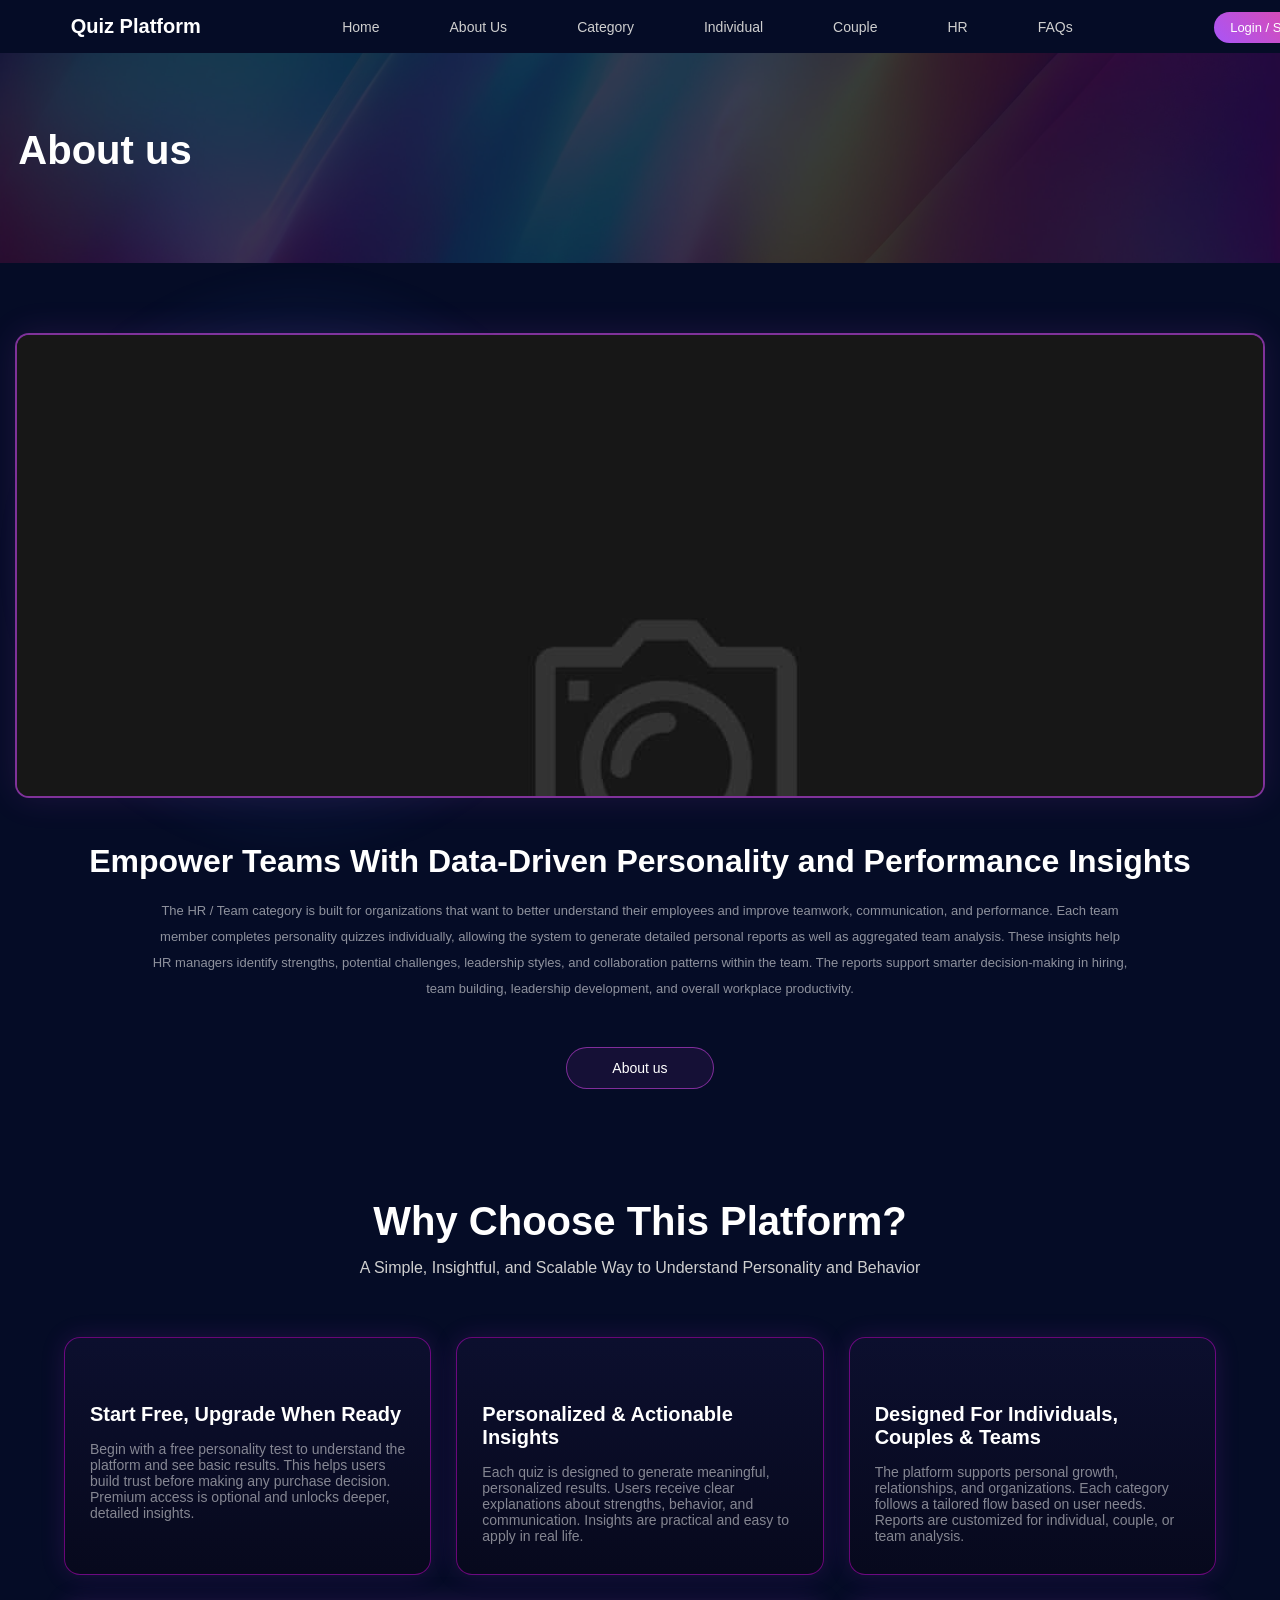
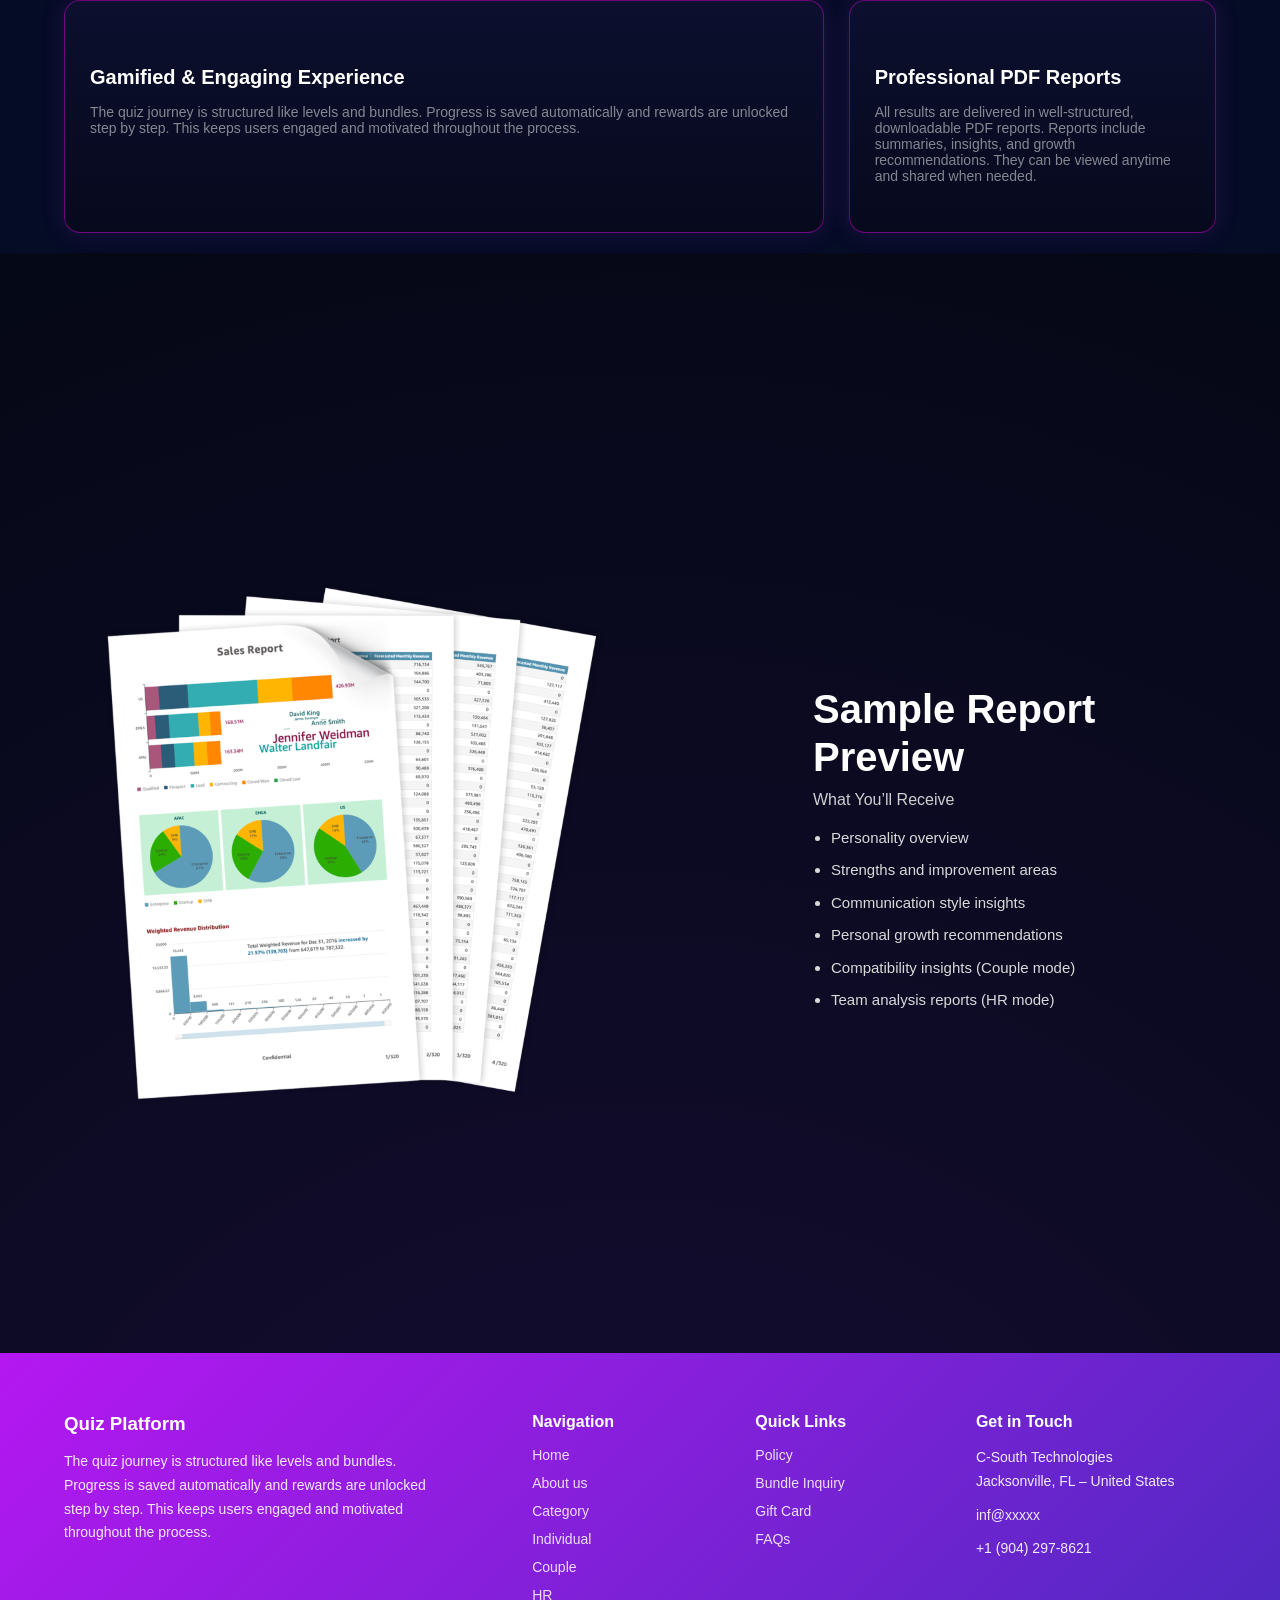
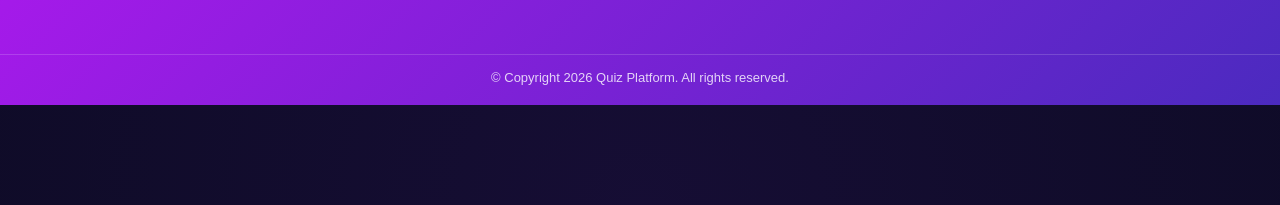
<file: Quiz Platform/about us/index.html>
<!DOCTYPE html>
<html lang="en">

<head>
    <meta charset="UTF-8">
    <meta name="viewport" content="width=device-width, initial-scale=1.0">
    <title>Document</title>
    <link rel="stylesheet" href="style.css">
</head>

<body>
    <header class="header">
        <div class="container">

            <div class="logo">
                Quiz Platform
            </div>

            <nav class="nav">
                <a href="#">Home</a>
                <a href="#">About Us</a>
                <a href="#">Category</a>
                <a href="#">Individual</a>
                <a href="#">Couple</a>
                <a href="#">HR</a>
                <a href="#">FAQs</a>
            </nav>

            <div class="auth">
                <a href="#" class="btn">Login / Signup</a>
            </div>
        </div>
    </header>
    <section class="about-hero">
        <div class="overlay">
          <img src="bg.png" alt="background-img">
        </div>
        <div class="wrap">
            <h1>About us</h1>
        </div>
    </section>

    <section class="about-info">
        <div class="wrap">

            <div class="big-image">
                <img src="cm-img.png" alt="About Image">
            </div>

            <h2 class="about-title">
                Empower Teams With Data-Driven Personality and Performance Insights
            </h2>

            <p class="about-text">
                The HR / Team category is built for organizations that want to better understand their employees and improve teamwork, communication, and performance. Each team member completes personality quizzes individually, allowing the system to generate detailed
                personal reports as well as aggregated team analysis. These insights help HR managers identify strengths, potential challenges, leadership styles, and collaboration patterns within the team. The reports support smarter decision-making
                in hiring, team building, leadership development, and overall workplace productivity.
            </p>

            <div class="center-btn">
                <a href="#" class="about-btn">About us</a>
            </div>

        </div>
    </section>
    <section class="why">
        <h1>Why Choose This Platform?</h1>
        <p class="subtitle">
            A Simple, Insightful, and Scalable Way to Understand Personality and Behavior
        </p>

        <div class="cards">
            <div class="card">
                <h3>Start Free, Upgrade When Ready</h3>
                <p>
                    Begin with a free personality test to understand the platform and see basic results. This helps users build trust before making any purchase decision. Premium access is optional and unlocks deeper, detailed insights.
                </p>
            </div>

            <div class="card">
                <h3>Personalized & Actionable Insights</h3>
                <p>
                    Each quiz is designed to generate meaningful, personalized results. Users receive clear explanations about strengths, behavior, and communication. Insights are practical and easy to apply in real life.
                </p>
            </div>

            <div class="card">
                <h3>Designed For Individuals, Couples & Teams</h3>
                <p>
                    The platform supports personal growth, relationships, and organizations. Each category follows a tailored flow based on user needs. Reports are customized for individual, couple, or team analysis.
                </p>
            </div>

            <div class="card expend">

                <h3>Gamified & Engaging Experience</h3>
                <p>
                    The quiz journey is structured like levels and bundles. Progress is saved automatically and rewards are unlocked step by step. This keeps users engaged and motivated throughout the process.
                </p>
            </div>

            <div class="card">
                <h3>Professional PDF Reports</h3>
                <p>
                    All results are delivered in well-structured, downloadable PDF reports. Reports include summaries, insights, and growth recommendations. They can be viewed anytime and shared when needed.
                </p>
            </div>
        </div>
    </section>
    <section class="report-preview">
        <div class="main-wrapper">
            <div class="container">

                <div class="preview-images">
                    <img src="report.png" alt="Sample personality report document showing sections including personality overview, strength assessments, communication style analysis, growth recommendations, and compatibility insights with professional formatting and data visualizations"
                        class="page page1">
                </div>

                <div class="content">
                    <h2>Sample Report <br> Preview</h2>
                    <h4>What You’ll Receive</h4>

                    <ul>
                        <li>Personality overview</li>
                        <li>Strengths and improvement areas</li>
                        <li>Communication style insights</li>
                        <li>Personal growth recommendations</li>
                        <li>Compatibility insights (Couple mode)</li>
                        <li>Team analysis reports (HR mode)</li>
                    </ul>

                </div>
            </div>
        </div>
        <footer class="footer">
            <div class="footer-container">

                <div class="footer-col about">
                    <h3>Quiz Platform</h3>
                    <p>
                        The quiz journey is structured like levels and bundles. Progress is saved automatically and rewards are unlocked step by step. This keeps users engaged and motivated throughout the process.
                    </p>
                </div>

                <div class="footer-col">
                    <h4>Navigation</h4>
                    <ul>
                        <li><a href="#">Home</a></li>
                        <li><a href="#">About us</a></li>
                        <li><a href="#">Category</a></li>
                        <li><a href="#">Individual</a></li>
                        <li><a href="#">Couple</a></li>
                        <li><a href="#">HR</a></li>
                    </ul>
                </div>

                <div class="footer-col">
                    <h4>Quick Links</h4>
                    <ul>
                        <li><a href="#">Policy</a></li>
                        <li><a href="#">Bundle Inquiry</a></li>
                        <li><a href="#">Gift Card</a></li>
                        <li><a href="#">FAQs</a></li>
                    </ul>
                </div>

                <div class="footer-col contact">
                    <h4>Get in Touch</h4>
                    <div class="contact-info">
                        <p> C-South Technologies<br>Jacksonville, FL – United States</p>
                        <p> inf@xxxxx</p>
                        <p> +1 (904) 297-8621</p>
                    </div>
                </div>

            </div>

            <div class="footer-bottom">
                © Copyright 2026 Quiz Platform. All rights reserved.
            </div>


</body>

</html>
</file>
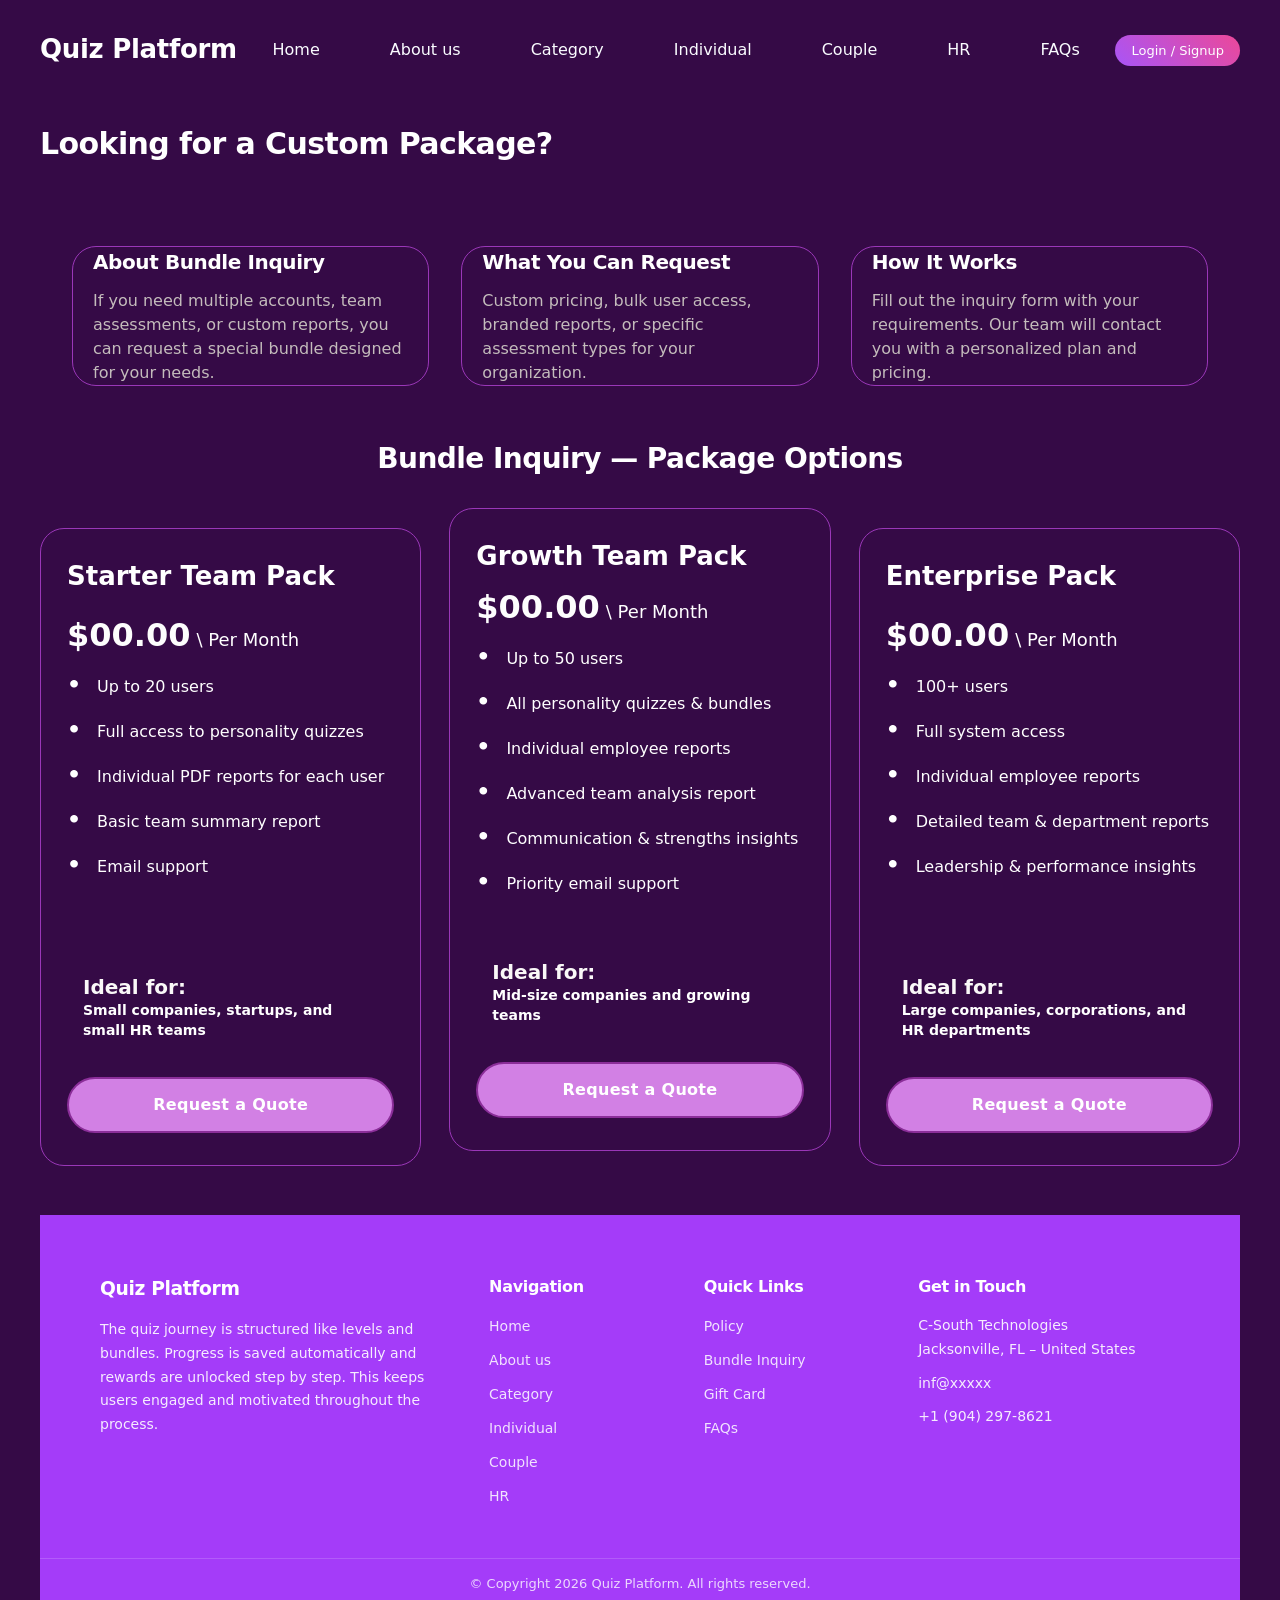
<file: Quiz Platform/Bundle inquiry/index.html>
<!DOCTYPE html>
<html lang="en">
<head>
    <meta charset="UTF-8">
    <meta name="viewport" content="width=device-width, initial-scale=1.0">
    <title>Document</title>
    <link rel="stylesheet" href="style.css">
</head>
<body>
    <div class="container">

    <div class="top-nav">
      <div class="logo">Quiz Platform</div>
      <div class="nav-links">
        <a href="#">Home</a>
        <a href="#">About us</a>
        <a href="#">Category</a>
        <a href="#">Individual</a>
        <a href="#">Couple</a>
        <a href="#">HR</a>
        <a href="#">FAQs</a>
      </div>
      <div class="auth">
              <a href="#" class="btn">Login / Signup</a>
          </div>
</div>

<div class="custom-package-section">
    <h1 class="custom-package-title">Looking for a Custom Package?</h1>
</div>
    
    <div class="bundle-grid">
        
        <div class="bundle-col">
          <h3 class="bundle-heading">About Bundle Inquiry</h3>
          <div class="bundle-text">
            If you need multiple accounts, team assessments, or custom reports, you can request a special bundle designed for your needs.
          </div>
        </div>
       
        <div class="bundle-col">
          <h3 class="bundle-heading">What You Can Request</h3>
          <div class="bundle-text">
            Custom pricing, bulk user access, branded reports, or specific assessment types for your organization.
          </div>
        </div>

        <div class="bundle-col">
          <h3 class="bundle-heading">How It Works</h3>
          <div class="bundle-text">
            Fill out the inquiry form with your requirements. Our team will contact you with a personalized plan and pricing.
          </div>
      </div>
    </div>

    <h2 class="package-section-title">Bundle Inquiry — Package Options</h2>

    <div class="card-container">

      <div class="package-card">
        <div class="package-name">Starter Team Pack</div>
        <div class="price">
          $00.00<span>\ Per Month</span>
        </div>
       
        <ul class="feature-list">
            <li>Up to 20 users</li>
            <li>Full access to personality quizzes</li>
            <li>Individual PDF reports for each user</li>
            <li>Basic team summary report</li>
            <li>Email support</li>
        </ul>
        <div class="ideal-badge">
          <span>Ideal for:</span> <br> Small companies, startups, and small HR teams
        </div>
        <a href="#" class="quote-btn">Request a Quote</a>
      </div>

      <div class="package-card2">
        <div class="package-name">Growth Team Pack</div>
        <div class="price">
          $00.00<span>\ Per Month</span>
        </div>
        <ul class="feature-list">
            <li>Up to 50 users</li>
            <li>All personality quizzes & bundles</li>
            <li>Individual employee reports</li>
            <li>Advanced team analysis report</li>
            <li>Communication & strengths insights</li>
            <li>Priority email support</li>
        </ul>
        <div class="ideal-badge">
          <span>Ideal for:</span> <br> Mid-size companies and growing teams
        </div>
        <a href="#" class="quote-btn">Request a Quote</a>
      </div>

      <div class="package-card">
        <div class="package-name">Enterprise Pack</div>
        <div class="price">
          $00.00<span>\ Per Month</span>
        </div>
        <ul class="feature-list">
            <li>100+ users</li>
            <li>Full system access</li>
            <li>Individual employee reports</li>
            <li>Detailed team & department reports</li>
            <li>Leadership & performance insights</li>
        </ul>
        <div class="ideal-badge">
          <span>Ideal for:</span> <br> Large companies, corporations, and HR departments
        </div>
        <a href="#" class="quote-btn">Request a Quote</a>
      </div>
    </div>
    
  </div>
    <footer class="footer">
            <div class="footer-container">

                <div class="footer-col about">
                    <h3>Quiz Platform</h3>
                    <p>
                        The quiz journey is structured like levels and bundles. Progress is saved automatically and rewards are unlocked step by step. This keeps users engaged and motivated throughout the process.
                    </p>
                </div>

                <div class="footer-col">
                    <h4>Navigation</h4>
                    <ul>
                        <li><a href="#">Home</a></li>
                        <li><a href="#">About us</a></li>
                        <li><a href="#">Category</a></li>
                        <li><a href="#">Individual</a></li>
                        <li><a href="#">Couple</a></li>
                        <li><a href="#">HR</a></li>
                    </ul>
                </div>

                <div class="footer-col">
                    <h4>Quick Links</h4>
                    <ul>
                        <li><a href="#">Policy</a></li>
                        <li><a href="#">Bundle Inquiry</a></li>
                        <li><a href="#">Gift Card</a></li>
                        <li><a href="#">FAQs</a></li>
                    </ul>
                </div>

                <div class="footer-col contact">
                    <h4>Get in Touch</h4>
                    <div class="contact-info">
                        <p> C-South Technologies<br>Jacksonville, FL – United States</p>
                        <p> inf@xxxxx</p>
                        <p> +1 (904) 297-8621</p>
                    </div>
                </div>

            </div>

            <div class="footer-bottom">
                © Copyright 2026 Quiz Platform. All rights reserved.
            </div>
 
</body>
</html>
</file>
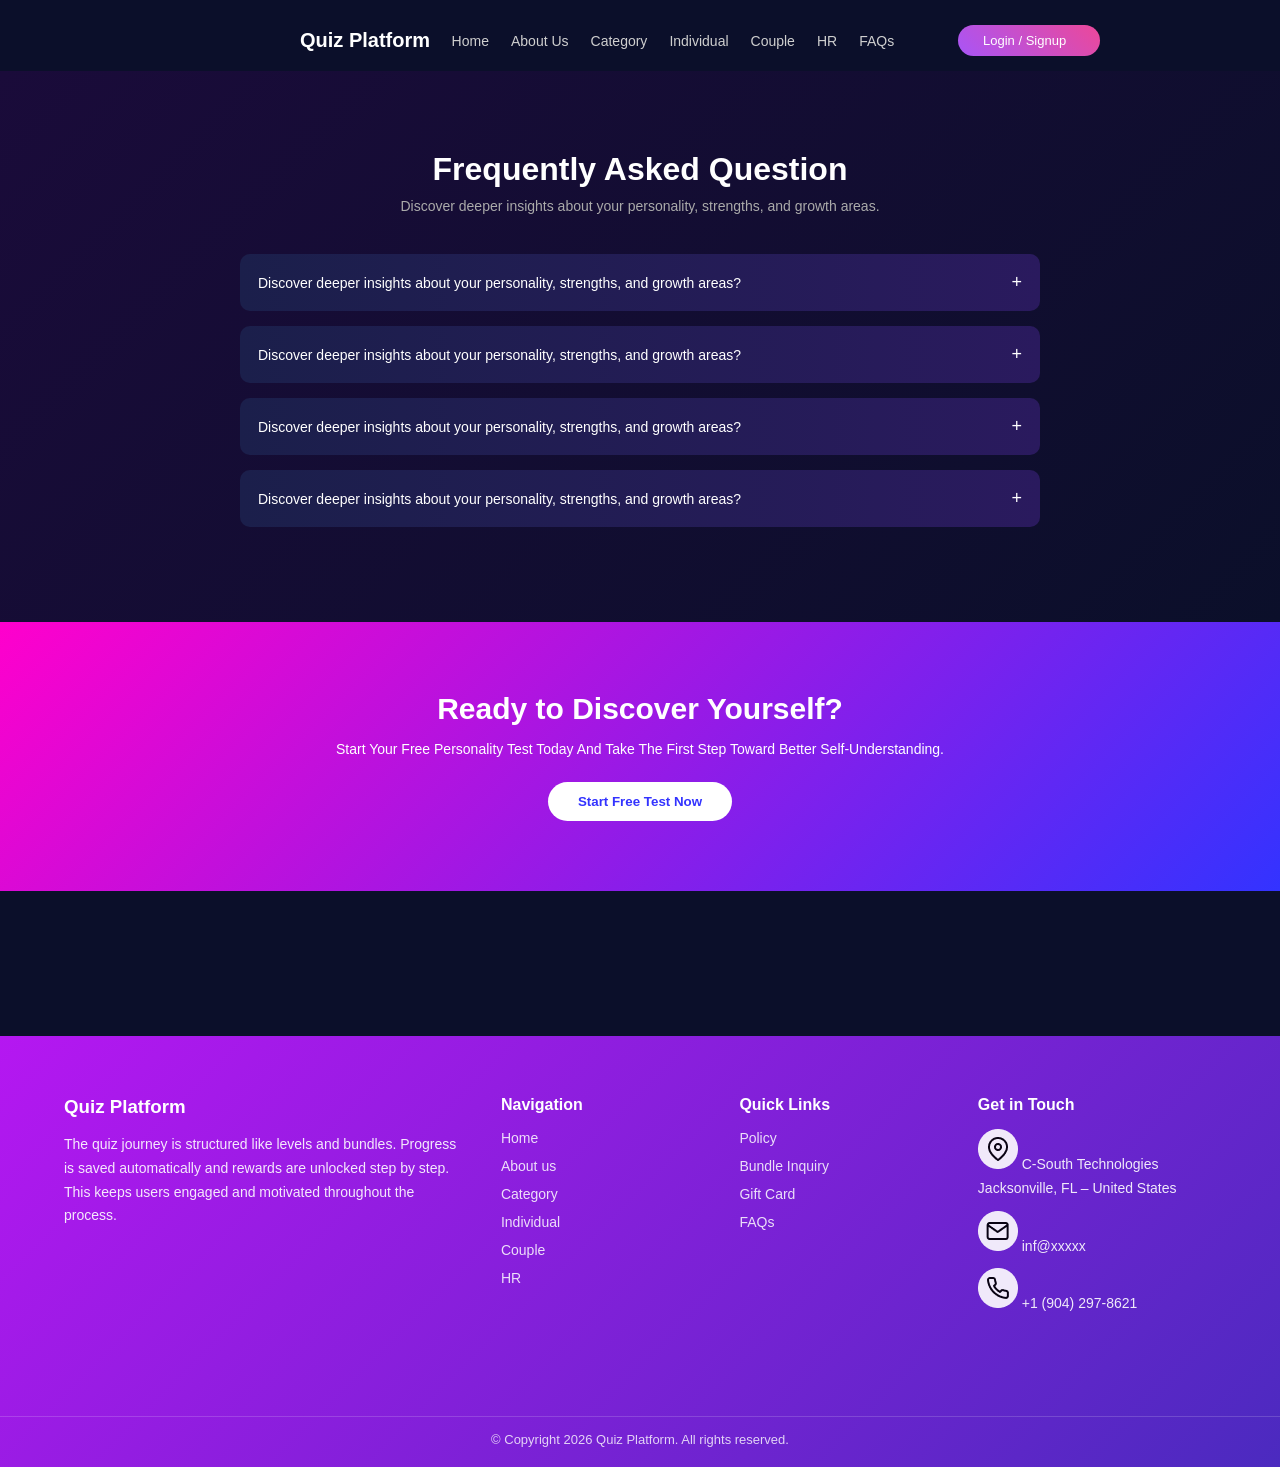
<file: Quiz Platform/FAQ's/index.html>
<!DOCTYPE html>
<html lang="en">
<head>
  <meta charset="UTF-8" />
  <meta name="viewport" content="width=device-width, initial-scale=1.0" />
  <title>FAQ Section</title>
  <link rel="stylesheet" href="style.css" />
</head>
<body>
  <header class="header">
        <div class="container">

            <div class="logo">
                Quiz Platform
            </div>

            <nav class="nav">
                <a href="#">Home</a>
                <a href="#">About Us</a>
                <a href="#">Category</a>
                <a href="#">Individual</a>
                <a href="#">Couple</a>
                <a href="#">HR</a>
                <a href="#">FAQs</a>
            </nav>

            <div class="auth">
                <a href="#" class="btn">Login / Signup</a>
            </div>
        </div>
    </header>

  <section class="faq-section">
    <div class="container">
      <h2>Frequently Asked Question</h2>
      <p class="subtitle">
        Discover deeper insights about your personality, strengths, and growth areas.
      </p>

      <div class="faq">

        <div class="faq-item">
          <button class="faq-question">
            Discover deeper insights about your personality, strengths, and growth areas?
            <span>+</span>
          </button>
          <div class="faq-answer">
            <p>
              This category is designed for individuals who want to gain clarity about their personality and improve their personal and professional lives.
            </p>
          </div>
        </div>

        <div class="faq-item">
          <button class="faq-question">
            Discover deeper insights about your personality, strengths, and growth areas?
            <span>+</span>
          </button>
          <div class="faq-answer">
            <p>
              Explore structured quizzes that help you better understand how you think, communicate, and grow.
            </p>
          </div>
        </div>

        <div class="faq-item">
          <button class="faq-question">
            Discover deeper insights about your personality, strengths, and growth areas?
            <span>+</span>
          </button>
          <div class="faq-answer">
            <p>
              These quizzes provide meaningful insights that help you move forward with confidence.
            </p>
          </div>
           </div>

           <div class="faq-item">
          <button class="faq-question">
            Discover deeper insights about your personality, strengths, and growth areas?
            <span>+</span>
          </button>
          <div class="faq-answer">
            <p>
              These quizzes provide meaningful insights that help you move forward with confidence.
            </p>
          </div>
        </div>

    </div>
  </section>


  <!-- CTA Section -->
  <section class="cta-section">
    <div class="cta-content">
      <h2>Ready to Discover Yourself?</h2>
      <p>
        Start Your Free Personality Test Today And Take The First Step Toward Better Self-Understanding.
      </p>
      <button class="cta-btn">Start Free Test Now</button>
    </div>
  </section>

  <footer class="footer">
  <div class="footer-container">

    <div class="footer-col about">
      <h3>Quiz Platform</h3>
      <p>
        The quiz journey is structured like levels and bundles.
        Progress is saved automatically and rewards are unlocked
        step by step. This keeps users engaged and motivated
        throughout the process.
      </p>
    </div>

    <div class="footer-col">
      <h4>Navigation</h4>
      <ul>
        <li><a href="#">Home</a></li>
        <li><a href="#">About us</a></li>
        <li><a href="#">Category</a></li>
        <li><a href="#">Individual</a></li>
        <li><a href="#">Couple</a></li>
        <li><a href="#">HR</a></li>
      </ul>
    </div>

    <div class="footer-col">
      <h4>Quick Links</h4>
      <ul>
        <li><a href="#">Policy</a></li>
        <li><a href="#">Bundle Inquiry</a></li>
        <li><a href="#">Gift Card</a></li>
        <li><a href="#">FAQs</a></li>
      </ul>
    </div>

    <div class="footer-col contact">
      <h4>Get in Touch</h4>
      <div class="contact-info">
      <p> <img src="Icon+bg.png"> C-South Technologies<br>Jacksonville, FL – United States</p>
      <p><img src="Icon+bg (1).png" > inf@xxxxx</p>
      <p> <img src="Icon+bg (2).png"> +1 (904) 297-8621</p>
      </div>
    </div>

  </div>

  <div class="footer-bottom">
     © Copyright 2026 Quiz Platform. All rights reserved.
  </div>

</body>
</html>
</file>
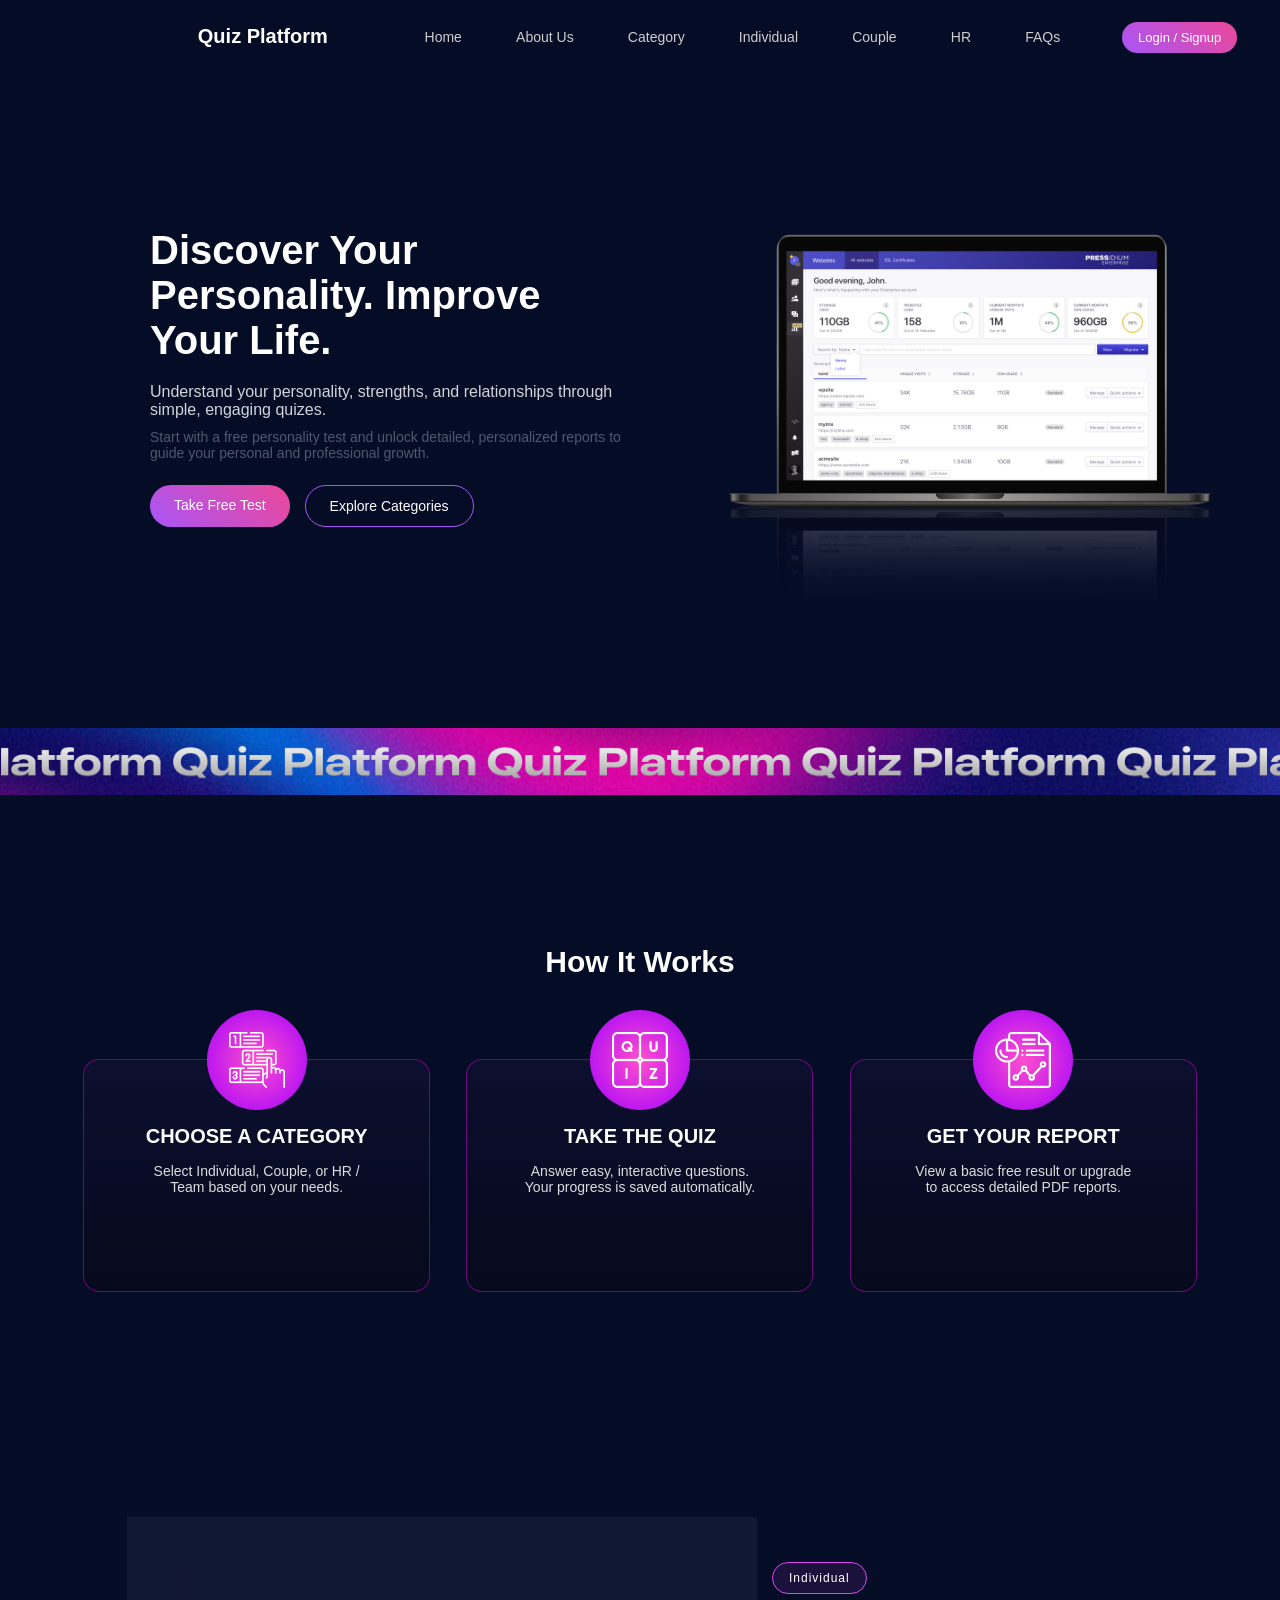
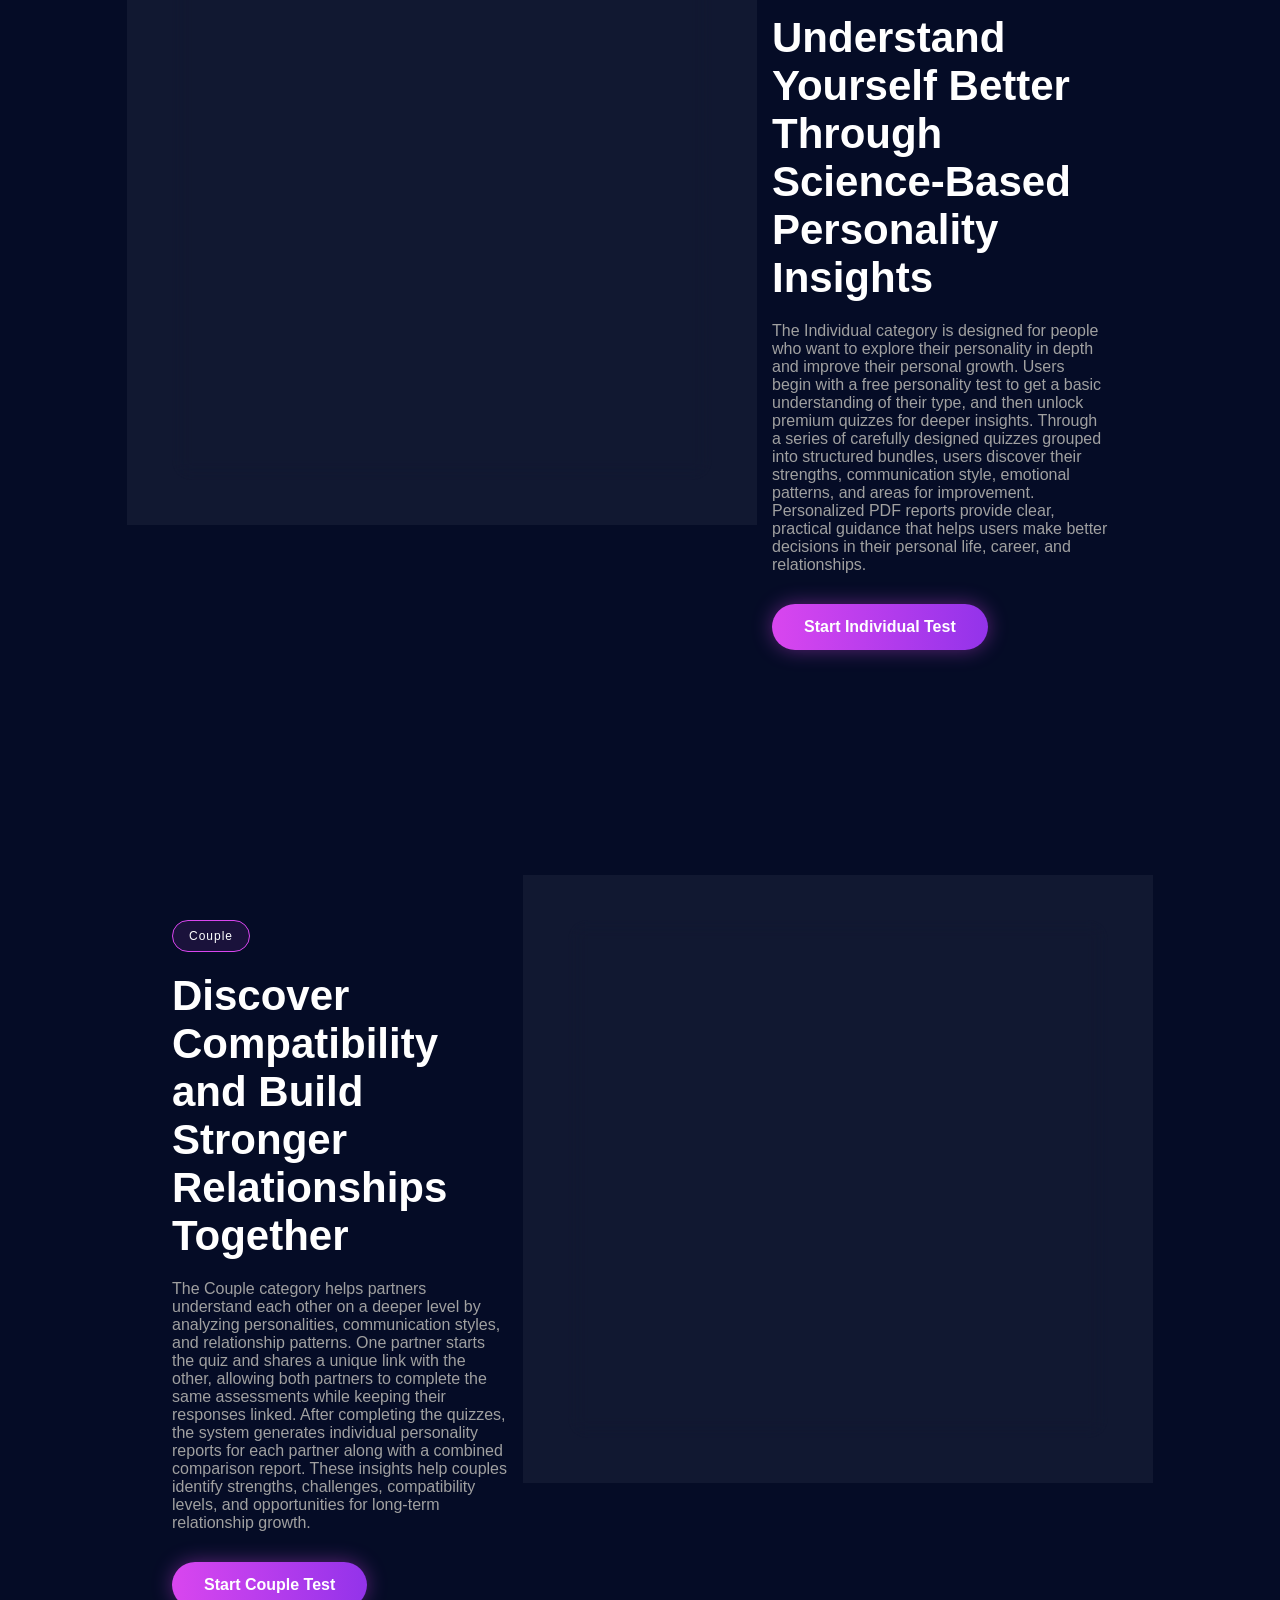
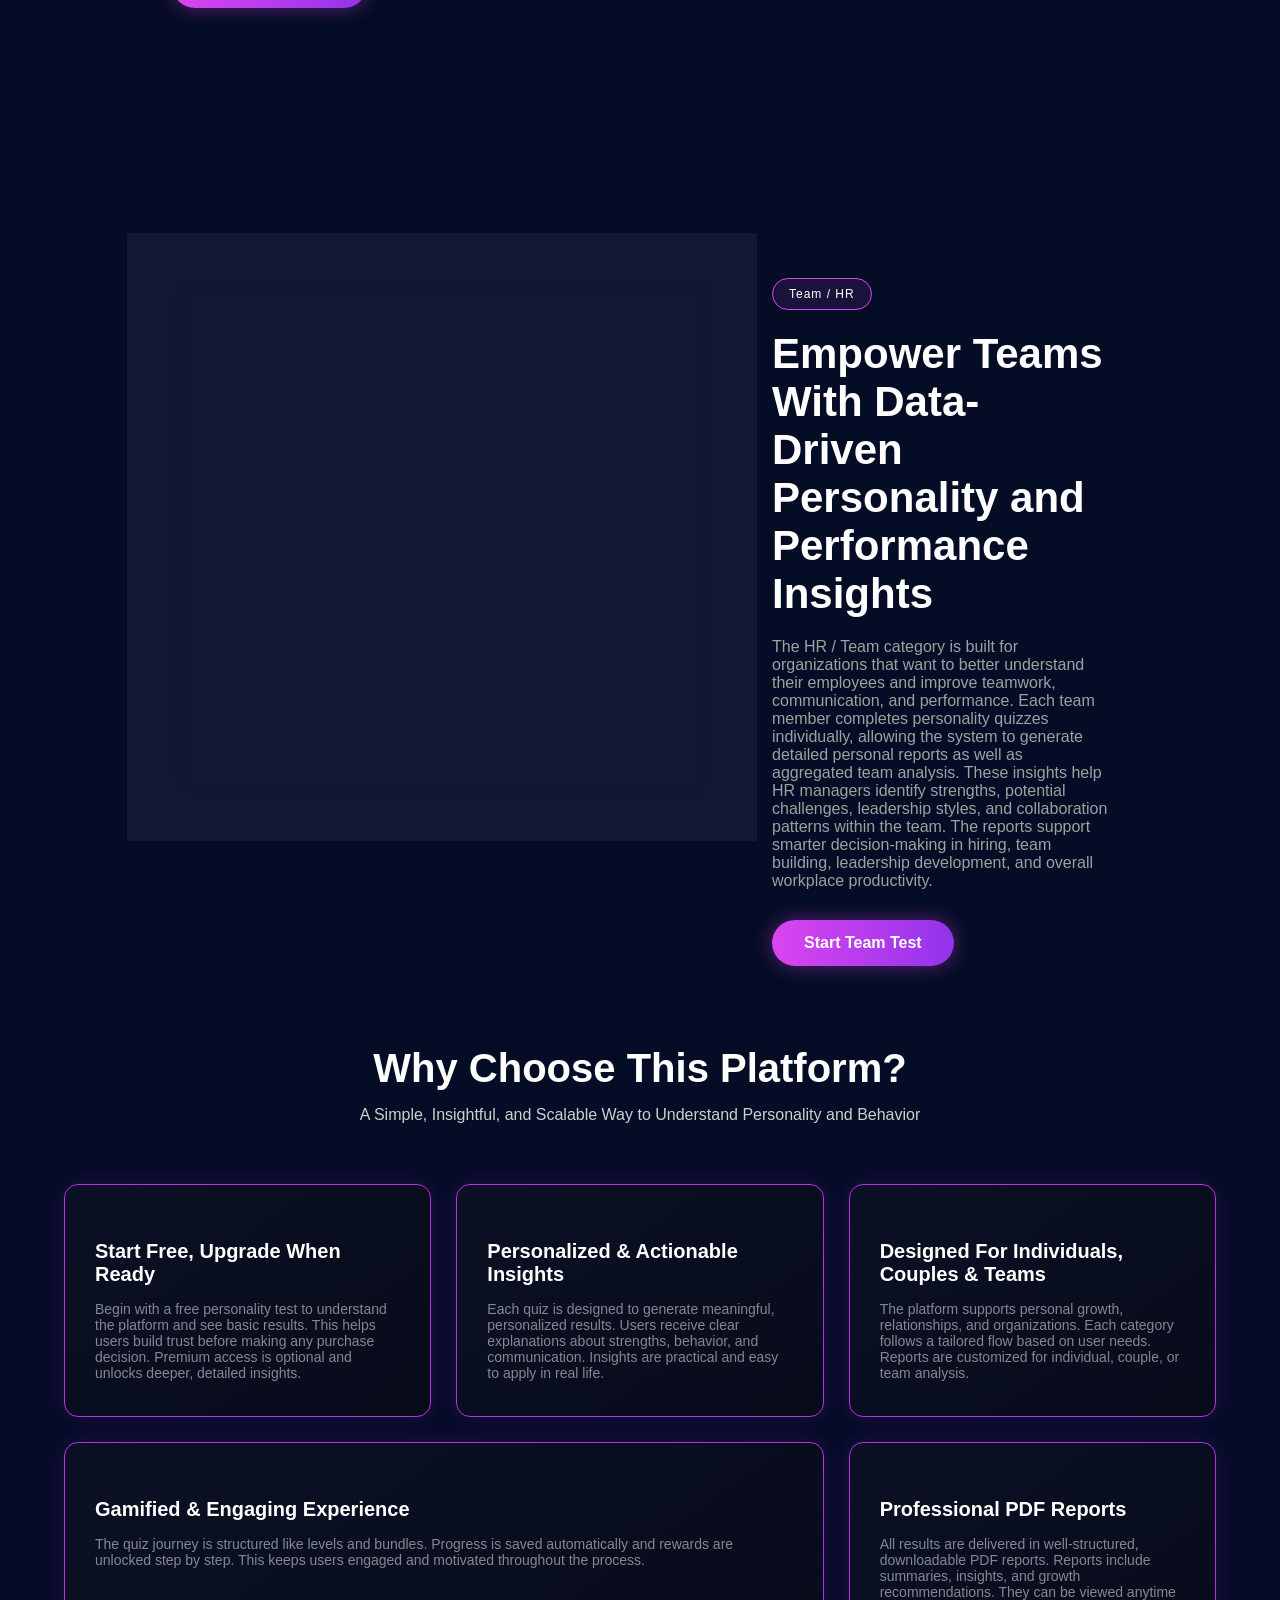
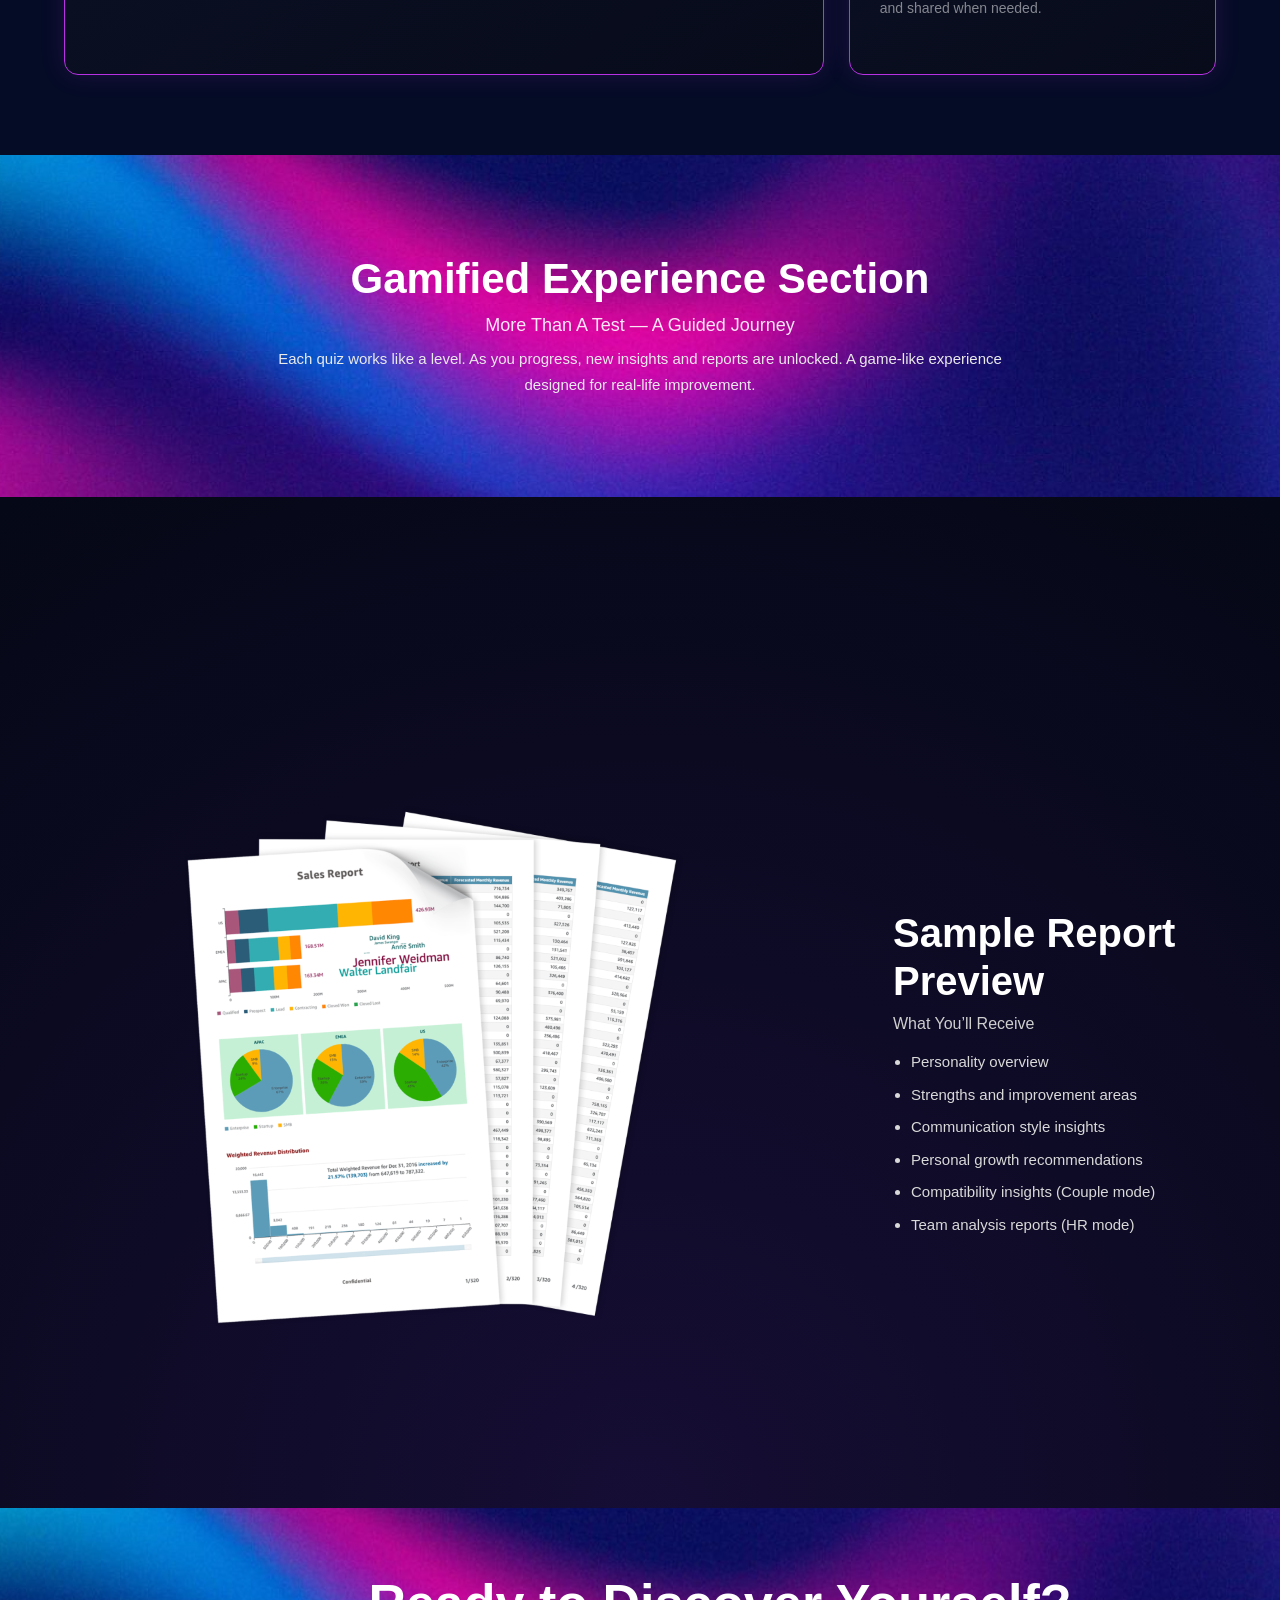
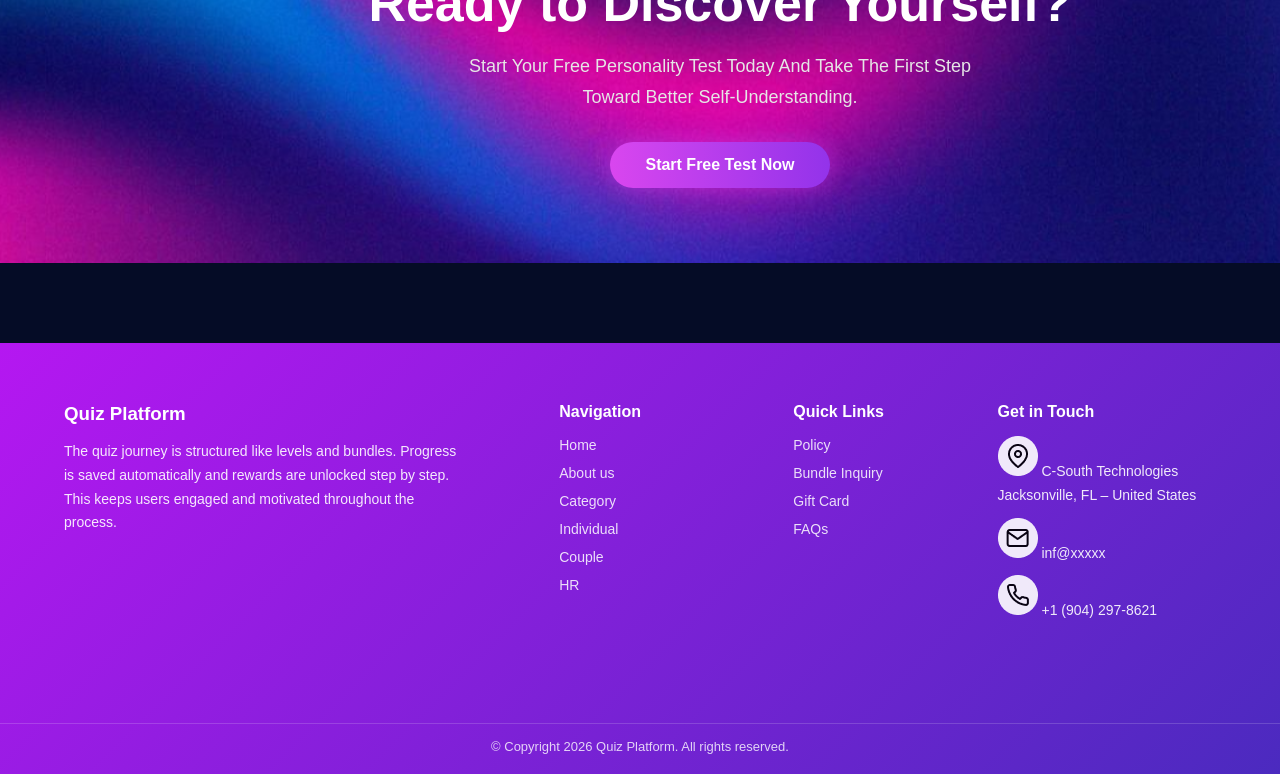
<file: Quiz Platform/home page/index.html>
<!DOCTYPE html>
<html lang="en">

<head>
    <meta charset="UTF-8">
    <meta name="viewport" content="width=device-width, initial-scale=1.0">
    <title>Quiz Platform</title>
     <link rel="stylesheet" href="style.css">
</head>

<body>

    <header class="header">
        <div class="container">

            <div class="logo">
                Quiz Platform
            </div>

            <nav class="nav">
                <a href="#">Home</a>
                <a href="#">About Us</a>
                <a href="#">Category</a>
                <a href="#">Individual</a>
                <a href="#">Couple</a>
                <a href="#">HR</a>
                <a href="#">FAQs</a>
            </nav>

            <div class="auth">
                <a href="#" class="btn">Login / Signup</a>
            </div>
        </div>
    </header>

    <section class="hero">
        <div class="hero-container">
            <div class="hero-text">
                <h1>
                    Discover Your Personality. Improve Your Life.
                </h1>

                <p class="hero-sub">
                    Understand your personality, strengths, and relationships through simple, engaging quizes.
                </p>

                <p class="hero-desc">
                    Start with a free personality test and unlock detailed, personalized reports to guide your personal and professional growth.
                </p>

                <div class="hero-buttons">
                    <a href="#" class="btn-1">Take Free Test</a>
                    <a href="#" class="btn-2">Explore Categories</a>
                </div>
            </div>
            <div class="hero-image">
                <img src="lpt.png" alt="Laptop">
            </div>
        </div>
    </section>
    
    <div class="banner-img" >
        <img src="Group .png" alt="banner">
    </div>
    <section class="icon">
        <div class="container">
            <h1>How It Works</h1>

            <div class="cards">
                <div class="card">
                    <div class="icon"><img src="Mask group.png" alt="Icon depicting a person selecting or pointing to choices, representing the category selection step"></div>
                    <h3>CHOOSE A CATEGORY</h3>
                    <p>Select Individual, Couple, or HR / <br> Team based on your needs.</p>
                </div>
                <div class="card">
                    <div class="icon"><img src="Mask group (1).png" alt="Icon showing a person answering questions or completing a quiz form, representing the quiz-taking step"></div>
                    <h3>TAKE THE QUIZ</h3>
                    <p>Answer easy, interactive questions. <br> Your progress is saved automatically.</p>
                </div>

                <div class="card">
                    <div class="icon"><img src="Mask group (2).png" alt="Icon displaying a document or report with data visualization, representing the personalized report delivery step"></div>
                    <h3>GET YOUR REPORT</h3>
                    <p>View a basic free result or upgrade <br> to access detailed PDF reports.</p>
                </div>
            </div>
        </div>
        <section class="feature-section">
            <div class="container">
                <div class="image-box">
                    <img src="CTA.png" alt="Person in professional setting thoughtfully reflecting on personality insights displayed on a device, conveying self-discovery and personal growth with a focused and contemplative mood">
                </div>
                <div class="content-box">
                    <span class="tag">Individual</span>
                    <h1>Understand Yourself Better Through Science-Based Personality Insights</h1>
                    <p>The Individual category is designed for people who want to explore their personality in depth and improve their personal growth. Users begin with a free personality test to get a basic understanding of their type, and then unlock premium
                        quizzes for deeper insights. Through a series of carefully designed quizzes grouped into structured bundles, users discover their strengths, communication style, emotional patterns, and areas for improvement. Personalized PDF reports
                        provide clear, practical guidance that helps users make better decisions in their personal life, career, and relationships.</p>
                    <button class="btn-glow">Start Individual Test</button>
                </div>
            </div>
        </section>

        <section class="feature-section reverse">
            <div class="container">
                <div class="image-box">
                    <img src="CTA.png" alt="Two people sitting together engaging with compatible personality insights on a shared screen, radiating warmth, connection, and mutual understanding in a relationship context">
                </div>
                <div class="content-box">
                    <span class="tag">Couple</span>
                    <h1>Discover Compatibility and Build Stronger Relationships Together</h1>
                    <p>The Couple category helps partners understand each other on a deeper level by analyzing personalities, communication styles, and relationship patterns. One partner starts the quiz and shares a unique link with the other, allowing both
                        partners to complete the same assessments while keeping their responses linked. After completing the quizzes, the system generates individual personality reports for each partner along with a combined comparison report. These insights
                        help couples identify strengths, challenges, compatibility levels, and opportunities for long-term relationship growth.</p>
                    <button class="btn-glow">Start Couple Test</button>
                </div>
            </div>
        </section>
        <section class="feature-section">
            <div class="container">
                <div class="image-box">
                    <img src="CTA.png" alt="Team of diverse professionals collaboratively reviewing personality and performance data on a dashboard, demonstrating collaboration, communication, and professional growth in a corporate setting">
                </div>
                <div class="content-box">
                    <span class="tag">Team / HR</span>
                    <h1>Empower Teams With Data-Driven Personality and Performance Insights</h1>
                    <p>The HR / Team category is built for organizations that want to better understand their employees and improve teamwork, communication, and performance. Each team member completes personality quizzes individually, allowing the system
                        to generate detailed personal reports as well as aggregated team analysis. These insights help HR managers identify strengths, potential challenges, leadership styles, and collaboration patterns within the team. The reports support
                        smarter decision-making in hiring, team building, leadership development, and overall workplace productivity.
                    </p>
                    <button class="btn-glow">Start Team Test</button>
                </div>
            </div>
        </section>
        <section class="why">
            <h1>Why Choose This Platform?</h1>
            <p class="subtitle">
                A Simple, Insightful, and Scalable Way to Understand Personality and Behavior
            </p>

            <div class="cards">
                <div class="card">
                    <h3>Start Free, Upgrade When Ready</h3>
                    <p>
                        Begin with a free personality test to understand the platform and see basic results. This helps users build trust before making any purchase decision. Premium access is optional and unlocks deeper, detailed insights.
                    </p>
                </div>

                <div class="card">
                    <h3>Personalized & Actionable Insights</h3>
                    <p>
                        Each quiz is designed to generate meaningful, personalized results. Users receive clear explanations about strengths, behavior, and communication. Insights are practical and easy to apply in real life.
                    </p>
                </div>

                <div class="card">
                    <h3>Designed For Individuals, Couples & Teams</h3>
                    <p>
                        The platform supports personal growth, relationships, and organizations. Each category follows a tailored flow based on user needs. Reports are customized for individual, couple, or team analysis.
                    </p>
                </div>

                <div class="card expend">

                    <h3>Gamified & Engaging Experience</h3>
                    <p>
                        The quiz journey is structured like levels and bundles. Progress is saved automatically and rewards are unlocked step by step. This keeps users engaged and motivated throughout the process.
                    </p>
                </div>

                <div class="card">
                    <h3>Professional PDF Reports</h3>
                    <p>
                        All results are delivered in well-structured, downloadable PDF reports. Reports include summaries, insights, and growth recommendations. They can be viewed anytime and shared when needed.
                    </p>
                </div>
            </div>
        </section>

        <section class="gamified-banner">
            <div class="main-wrapper">
                <h2>Gamified Experience Section</h2>
                <h4>More Than A Test — A Guided Journey</h4>
                <p>
                    Each quiz works like a level. As you progress, new insights and reports are unlocked. A game-like experience designed for real-life improvement.
                </p>
            </div>
        </section>

        <section class="report-preview">
            <div class="main-wrapper">
                <div class="container">

                    <div class="preview-images">
                        <img src="report.png" alt="Sample personality report document showing sections including personality overview, strength assessments, communication style analysis, growth recommendations, and compatibility insights with professional formatting and data visualizations" class="page page1">
                    </div>

                    <div class="content">
                        <h2>Sample Report <br> Preview</h2>
                        <h4>What You’ll Receive</h4>

                        <ul>
                            <li>Personality overview</li>
                            <li>Strengths and improvement areas</li>
                            <li>Communication style insights</li>
                            <li>Personal growth recommendations</li>
                            <li>Compatibility insights (Couple mode)</li>
                            <li>Team analysis reports (HR mode)</li>
                        </ul>

                    </div>
                </div>
            </div>
        </section>
        <section class="cta-section">
            <div class="cta-content">
                <h1>Ready to Discover Yourself?</h1>

                <p>
                    Start Your Free Personality Test Today And Take The First Step <br> Toward Better Self-Understanding.
                </p>

                <a href="#" class="cta-btn">Start Free Test Now</a>
            </div>
        </section>
        <footer class="footer">
  <div class="footer-container">

    <div class="footer-col about">
      <h3>Quiz Platform</h3>
      <p>
        The quiz journey is structured like levels and bundles.
        Progress is saved automatically and rewards are unlocked
        step by step. This keeps users engaged and motivated
        throughout the process.
      </p>
    </div>

    <div class="footer-col">
      <h4>Navigation</h4>
      <ul>
        <li><a href="#">Home</a></li>
        <li><a href="#">About us</a></li>
        <li><a href="#">Category</a></li>
        <li><a href="#">Individual</a></li>
        <li><a href="#">Couple</a></li>
        <li><a href="#">HR</a></li>
      </ul>
    </div>

    <div class="footer-col">
      <h4>Quick Links</h4>
      <ul>
        <li><a href="#">Policy</a></li>
        <li><a href="#">Bundle Inquiry</a></li>
        <li><a href="#">Gift Card</a></li>
        <li><a href="#">FAQs</a></li>
      </ul>
    </div>

    <div class="footer-col contact">
      <h4>Get in Touch</h4>
      <div class="contact-info">
      <p> <img src="Icon+bg.png"> C-South Technologies<br>Jacksonville, FL – United States</p>
      <p><img src="Icon+bg (1).png" > inf@xxxxx</p>
      <p> <img src="Icon+bg (2).png"> +1 (904) 297-8621</p>
      </div>
    </div>

  </div>

  <div class="footer-bottom">
     © Copyright 2026 Quiz Platform. All rights reserved.
  </div>
</body>

</html>
</file>
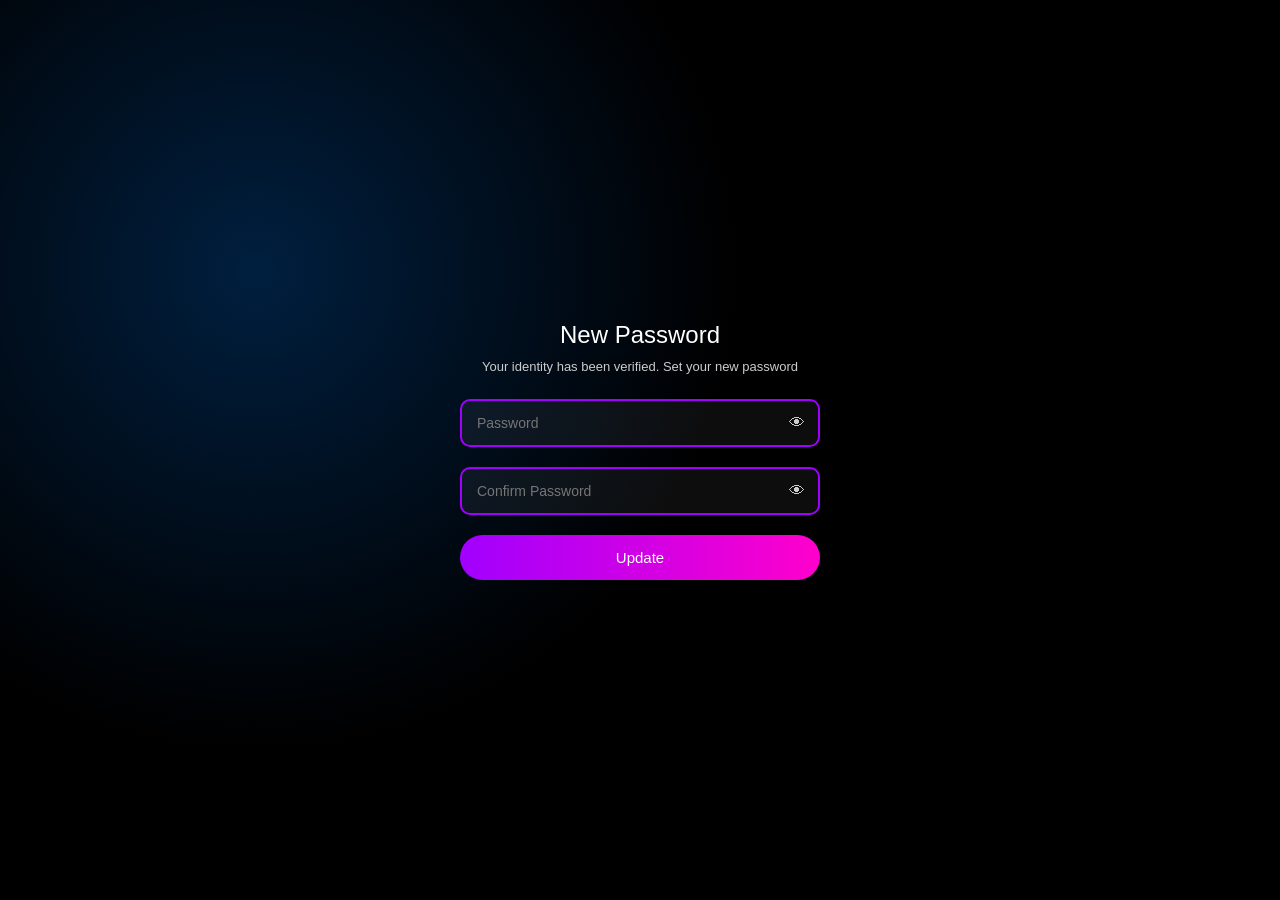
<file: Quiz Platform/new password/index.html>
<!DOCTYPE html>
<html lang="en">
<head>
    <meta charset="UTF-8">
    <meta name="viewport" content="width=device-width, initial-scale=1.0">
    <title>Document</title>
    <link rel="stylesheet" href="style.css">
</head>
<body>
    <div class="container">
    <h2>New Password</h2>
    <p>Your identity has been verified. Set your new password</p>

    <div class="input-box">
        <input type="password" placeholder="Password" id="password">
        <span class="toggle-eye" onclick="togglePassword('password')">👁</span>
    </div>

    <div class="input-box">
        <input type="password" placeholder="Confirm Password" id="confirmPassword">
        <span class="toggle-eye" onclick="togglePassword('confirmPassword')">👁</span>
    </div>

    <button class="btn">Update</button>
</div>
</body>
</html>
</file>
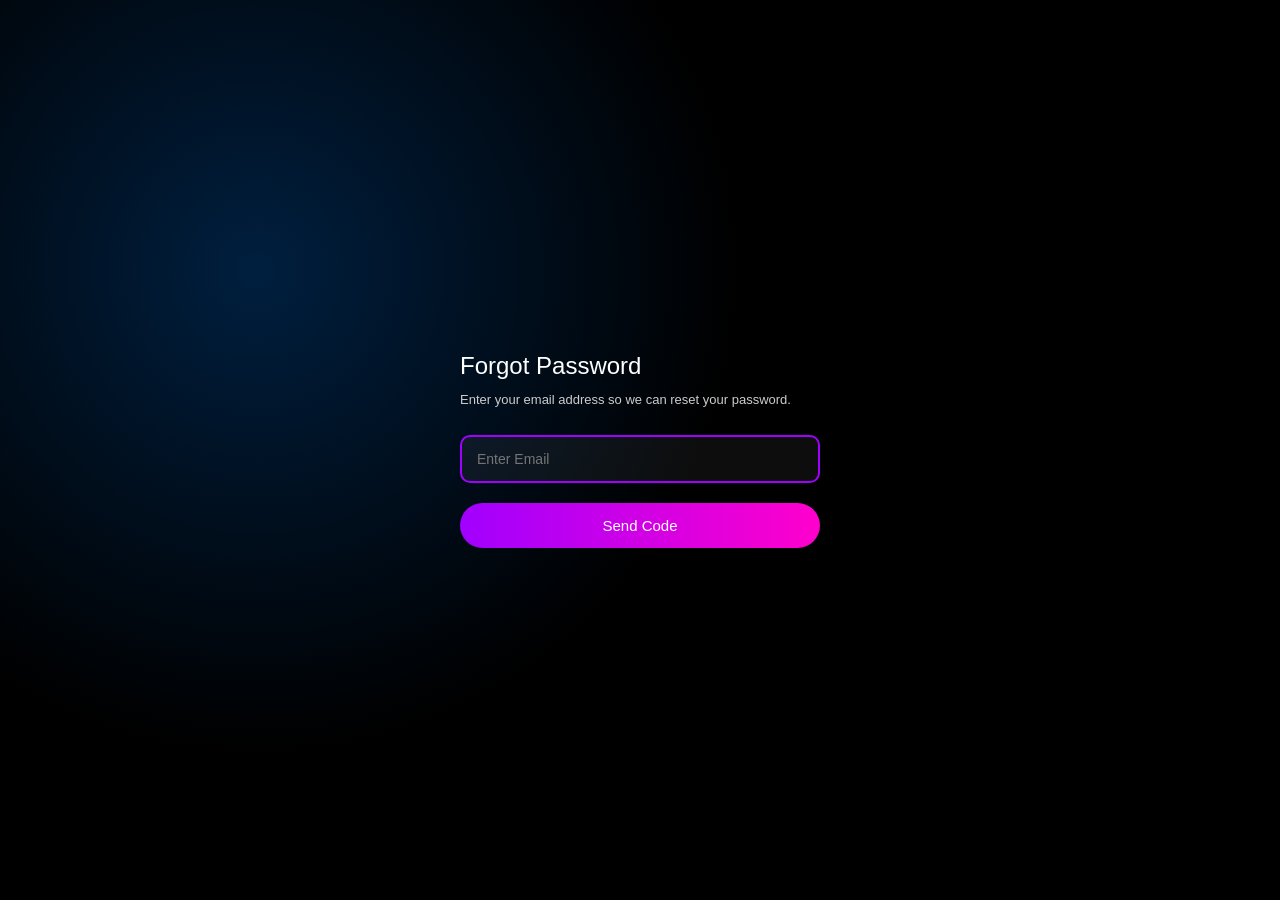
<file: Quiz Platform/password/index.html>
<!DOCTYPE html>
<html lang="en">
<head>
    <meta charset="UTF-8">
    <meta name="viewport" content="width=device-width, initial-scale=1.0">
    <title>Document</title>
    <link rel="stylesheet" href="style.css">
</head>
<body>
    <div class="container">
    <h2>Forgot Password</h2>
    <p>Enter your email address so we can reset your password.</p>

    <div class="input-box">
        <input type="email" placeholder="Enter Email">
    </div>

    <button class="btn">Send Code</button>
</div>
</body>
</html>
</file>
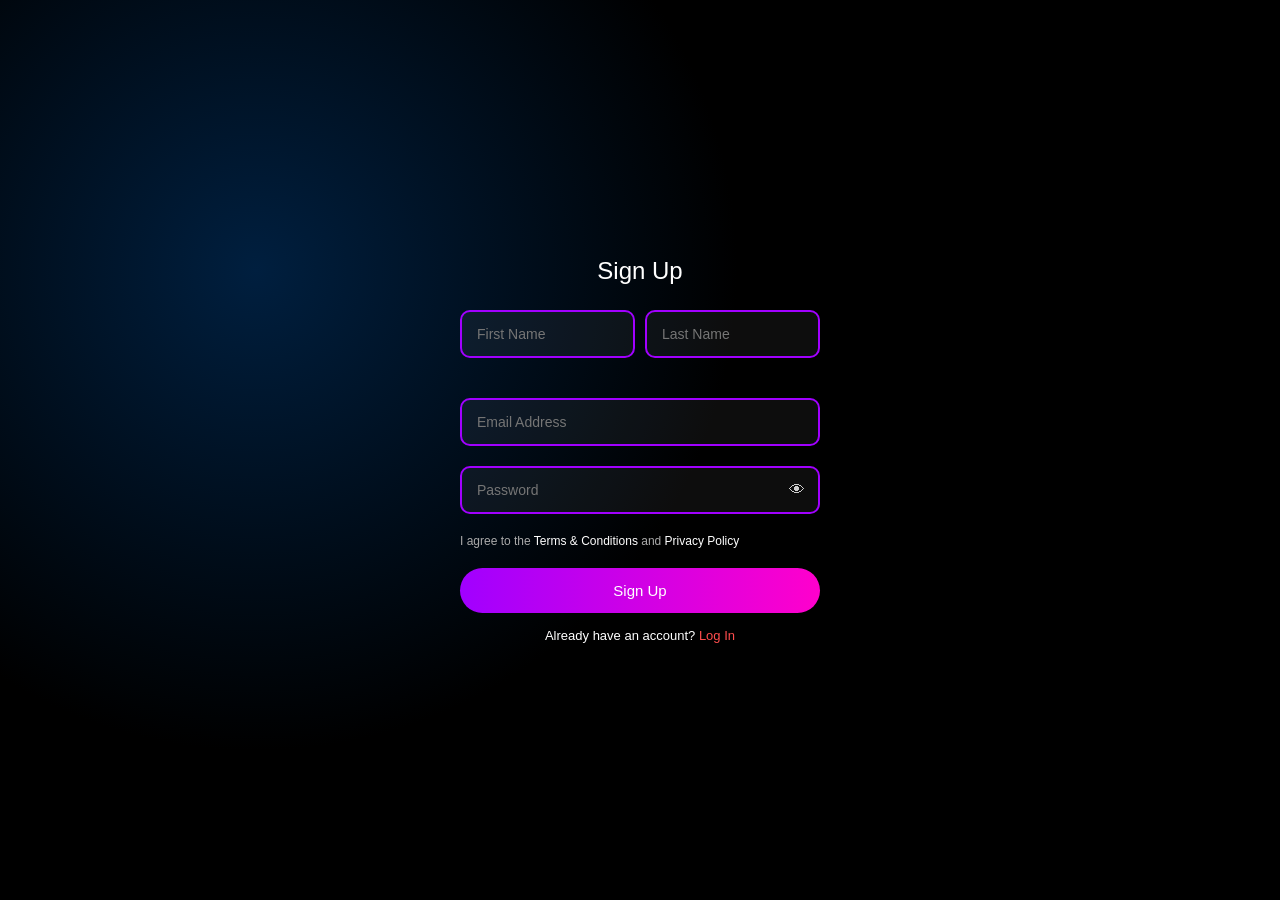
<file: Quiz Platform/sign up/index.html>
<!DOCTYPE html>
<html lang="en">
<head>
    <meta charset="UTF-8">
    <meta name="viewport" content="width=device-width, initial-scale=1.0">
    <title>Document</title>
    <link rel="stylesheet" href="style.css">
</head>
<body>
    <div class="container">
    <h2>Sign Up</h2>

    <div class="name-row">
        <div class="input-box">
            <input type="text" placeholder="First Name">
        </div>
        <div class="input-box">
            <input type="text" placeholder="Last Name">
        </div>
    </div>

    <div class="input-box">
        <input type="email" placeholder="Email Address">
    </div>

    <div class="input-box">
        <input type="password" placeholder="Password" id="password">
        <span class="toggle-eye" onclick="togglePassword()">👁</span>
    </div>

    <div class="terms">
        I agree to the <a href="#">Terms & Conditions</a> and <a href="#">Privacy Policy</a>
    </div>

    <button class="btn">Sign Up</button>

    <div class="login-link">
        Already have an account? <a href="#">Log In</a>
    </div>
</div>

</body>
</html>
</file>
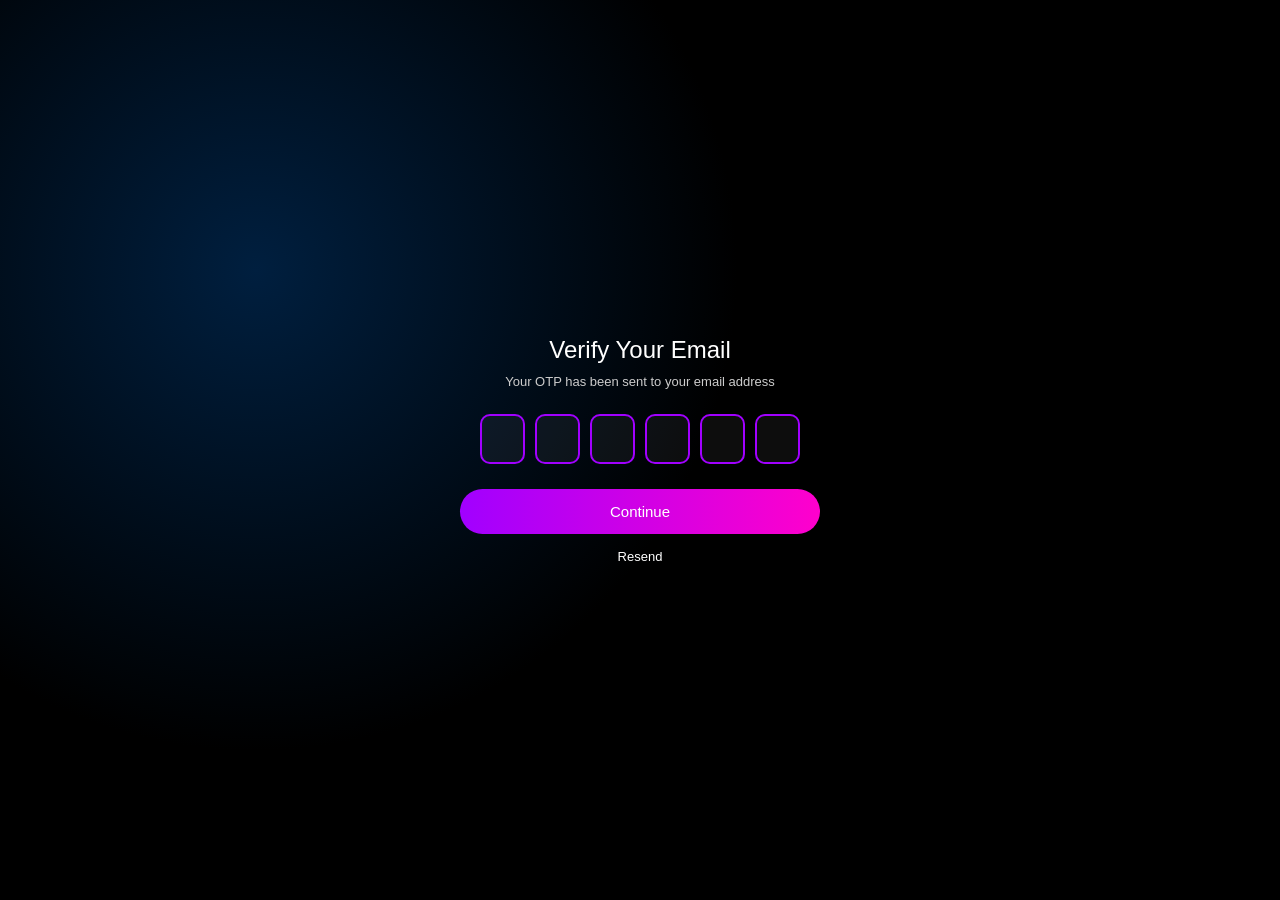
<file: Quiz Platform/verify password/index.html>
<!DOCTYPE html>
<html lang="en">
<head>
    <meta charset="UTF-8">
    <meta name="viewport" content="width=device-width, initial-scale=1.0">
    <title>Document</title>
    <link rel="stylesheet" href="style.css">
</head>
<body>
    <div class="container">
    <h2>Verify Your Email</h2>
    <p>Your OTP has been sent to your email address</p>

    <div class="otp-box">
        <input type="text" maxlength="1">
        <input type="text" maxlength="1">
        <input type="text" maxlength="1">
        <input type="text" maxlength="1">
        <input type="text" maxlength="1">
        <input type="text" maxlength="1">
    </div>

    <button class="btn">Continue</button>

    <div class="resend">
        <a href="#">Resend</a>
    </div>
</div>
</body>
</html>
</file>
<file: Quiz Platform/about us/style.css>
* {
    margin: 0 auto;
    padding: 0;
    box-sizing: border-box;
    font-family: 'Gill Sans', 'Gill Sans MT', Calibri, 'Trebuchet MS', sans-serif;
}

body {
    background: #050c26;
    &::after {
        position: fixed;
        bottom: -20%;
        right: -20%;
        width: 600px;
        height: 600px;
        background: radial-gradient(circle, rgba(217, 70, 239, 0.3) 0%, rgba(5, 8, 22, 0) 70%);
    }
}

.header {
    width: 1400px;
    background: transparent;
    padding: 15px 0;
    margin: 0 auto;
    .container {
        width: 1400px;
        margin: 0 auto;
        display: flex;
        align-items: center;
        justify-content: space-between;
        .logo {
            color: white;
            font-size: 20px;
            font-weight: bold;
        }
        .nav {
            display: flex;
            gap: 70px;
            a {
                color: #cfcfcf;
                text-decoration: none;
                font-size: 14px;
                transition: 0.3s;
                &:hover {
                    color: #fff;
                }
            }
        }
        .btn {
            padding: 8px 16px;
            border-radius: 20px;
            background: linear-gradient(45deg, #a855f7, #ec4899);
            color: white;
            text-decoration: none;
            font-size: 13px;
        }
    }
}

.about-hero {
    padding: 75px 0 90px;
    padding-left: 25px;
    color: #fff;
    position: relative;
}
    .overlay img{
    position:absolute;
    top:0;
    left:0;
    width:100%;
    height:100%;
    object-fit:cover;
    opacity:0.2;
    z-index:-1;
    }

     .about-hero .wrap h1{
        font-size: 40px;
        display: flex;
        justify-content: center;
       margin-left: -1095px;
    }


.about-info {
    padding: 70px 0 90px;
    text-align: center;
    position: relative;
    color: #fff;
    &::before {
        content: "";
        position: absolute;
        top: 0;
        left: 0%;
        width: 600px;
        height: 600px;
        background: radial-gradient(circle, rgba(59, 130, 246, 0.25), transparent 70%);
        filter: blur(10px);
    }
    &::after {
        content: "";
        position: absolute;
        top: 0;
        
        width: 600px;
        height: 600px;
        
        filter: blur(10px);
    }
    .big-image {
        width: 1250px;
        height: 465px;
        border-radius: 14px;
        border: 2px solid rgba(217, 70, 239, 0.55);
        overflow: hidden;
        background: rgba(255, 255, 255, 0.06);
        box-shadow: 0 0 35px rgba(217, 70, 239, 0.12);
        margin-bottom: 45px;
        position: relative;
        z-index: 2;
        img {
            
            object-fit: cover;
        }
    }
    .about-title {
        font-size: 32px;
        font-weight: 800;
        margin-bottom: 18px;
        position: relative;
        z-index: 2;
    }
    .about-text {
        max-width: 980px;
        margin: auto;
        font-size: 13px;
        line-height: 2;
        color: rgba(255, 255, 255, 0.55);
        position: relative;
        z-index: 2;
    }
    .center-btn {
        margin-top: 45px;
        position: relative;
        z-index: 2;
        .about-btn {
            display: inline-block;
            padding: 12px 45px;
            border-radius: 999px;
            text-decoration: none;
            font-size: 14px;
            color: white;
            border: 1px solid rgba(217, 70, 239, 0.55);
            background: rgba(217, 70, 239, 0.08);
            transition: 0.3s;
        }
    }
}

.why {
    width: 90%;
    max-width: 1200px;
    margin: auto;
    padding: 20px 0;
    color: #fff;
    h1 {
        text-align: center;
        font-size: 40px;
        margin-bottom: 15px;
    }
    .subtitle {
        text-align: center;
        color: #cfcfcf;
        margin-bottom: 60px;
    }
    .cards {
        display: grid;
        grid-template-columns: 1fr 1fr 1fr;
        gap: 25px;
        .card {
            position: relative;
            width: 100%;
            min-height: 233px;
            padding: 40px 25px 30px;
            background: linear-gradient(180deg, #0c0f2e, #07091d);
            color: #fff;
            border: 1px solid rgba(255, 0, 255, 0.4);
            border-radius: 16px;
            box-shadow: 0 0 25px rgba(184, 50, 228, 0.15);
            &.expend {
                grid-column: span 2;
            }
            .icon {
                position: absolute;
                left: 50%;
                top: 0;
                transform: translate(-50%, -50%);
                width: 100px;
                height: 100px;
                background: radial-gradient(circle, #ff4ecd, #a100ff);
                border-radius: 50%;
                display: flex;
                justify-content: center;
                align-items: center;
                font-size: 26px;
                .icon-img {
                    width: 30px;
                    height: 30px;
                }
            }
            h3 {
                margin-top: 25px;
                margin-bottom: 15px;
                font-size: 20px;
                font-weight: 760;
            }
            p {
                font-size: 14px;
                color: #fff;
                opacity: 0.5;
            }
        }
    }
}

.report-preview {
    max-width: 1440px;
    padding: 100px 0;
    padding-bottom: 100px;
    background: radial-gradient(circle at bottom, rgba(118, 22, 133, 0.15), rgba(5, 8, 22, 1));
    color: #fff;
    .container {
        height: 1000px;
        display: flex;
        align-items: center;
        justify-content: space-between;
        gap: 70px;
        flex-wrap: wrap;
    }
    .preview-images {
        position: relative;
        min-height: 400px;
        display: flex;
        justify-content: center;
    }
    .content {
        flex: 1;
        max-width: 520px;
        text-align: left;
        padding-left: 43px;
        h2 {
            font-size: 40px;
            margin-bottom: 10px;
            line-height: 1.2;
        }
        h4 {
            font-size: 16px;
            font-weight: 500;
            color: #cfcfcf;
            margin-bottom: 18px;
        }
        ul {
            padding-left: 18px;
            li {
                margin: 10px 0;
                font-size: 15px;
                color: #d9d9d9;
                line-height: 1.5;
            }
        }
    }
    .preview-images {
        width: 700px;
    }
}

.footer {
    background: linear-gradient(135deg, #b517f1, #4b2abf);
    color: #fff;
    padding: 60px 0 20px;
    .footer-container {
        width: 90%;
        max-width: 1200px;
        margin: auto;
        display: grid;
        grid-template-columns: 2fr 1fr 1fr 1.5fr;
        gap: 40px;
    }
    h3,
    h4 {
        margin-bottom: 15px;
        font-weight: 600;
    }
    p {
        font-size: 14px;
        line-height: 1.7;
        opacity: 0.9;
    }
    ul {
        list-style: none;
        li {
            margin-bottom: 10px;
            a {
                color: #fff;
                text-decoration: none;
                font-size: 14px;
                opacity: 0.85;
                transition: 0.3s;
                &:hover {
                    opacity: 1;
                    text-decoration: underline;
                    text-decoration-line: line-through;
                }
            }
        }
    }
    .contact p {
        margin-bottom: 10px;
        .contact-info {
            display: flex;
            align-items: center;
            gap: 10px;
            width: 24px;
            height: 24px;
        }
    }
    .footer-bottom {
        max-width: 1300px;
        margin-top: 40px;
        text-align: center;
        font-size: 13px;
        opacity: 80%;
        border-top: 1px solid rgba(255, 255, 255, 0.2);
        padding-top: 15px;
    }
}

@media (max-width: 768px) {

  .about-hero h1 {
    font-size: 36px;
  }

  .about-title {
    font-size: 22px;
  }

  .about-text {
    font-size: 14px;
  }

  .why h1 {
    font-size: 28px;
  }

  .why .cards {
    grid-template-columns: 1fr;
  }

  .why .cards .card.expend {
    grid-column: span 1;
  }

  .report-preview {
    padding: 60px 20px;
  }

  .report-preview .preview-images img {
    width: 100%;
    height: auto;
  }

  .footer .footer-container {
    grid-template-columns: 1fr;
    text-align: center;
  }

  .footer .footer-bottom {
    padding: 20px;
  }
}
</file>
<file: Quiz Platform/Bundle inquiry/style.css>
* {
      margin: 0;
      padding: 0;
      box-sizing: border-box;
    }

    body {
      background-color: #350a46;
      font-family: 'Segoe UI', Roboto, system-ui, -apple-system, BlinkMacSystemFont, 'Helvetica Neue', sans-serif;
      color: #ffffff;
      line-height: 1.5;
      padding: 30px 24px;
      display: flex;
      justify-content: center;
    }

    .container {
      max-width: 1200px;
      width: 100%;
   
    }

    .top-nav {
      display: flex;
      flex-wrap: wrap;
      justify-content: space-between;
      align-items: center;
      margin-bottom: 40px;
      
      padding-bottom: 12px;
    }

    .logo {
      font-size: 26px;
      font-weight: 700;
      color: #ffffff;
      letter-spacing: -0.3px;
    }

    .nav-links {
      display: flex;
      flex-wrap: wrap;
      gap: 70px;
      align-items: center;
      font-size: 16px;
      font-weight: 500;
    }

    .nav-links a {
      text-decoration: none;
      color: #fafcff;
    }

    .nav-links a:hover {
      color: #ffffff;
    }

    .btn{
    padding:8px 16px;
    border-radius:20px;
    background:linear-gradient(45deg,#a855f7,#ec4899);
    color:white;
    text-decoration:none;
    font-size:13px;
}

    h1, h2, h3, h4 {
      font-weight: 700;
      letter-spacing: -0.02em;
    }

    .section-divider {
      margin: 30px 0 20px;
    }

    .custom-package-section {
      margin-bottom: 48px;
    }

    .custom-package-title {
      font-size: 30px;
      font-weight: 800;
      color: #ffffff;
      margin-bottom: 24px;
      letter-spacing: -0.02em;
    }

    .bundle-grid {
      display: flex;
      gap: 32px;
      padding: 32px 32px;
      
    }

    .bundle-col {
      flex: 1 1 24px;
       border: 1px solid #9a37b8;
      border-radius: 24px;
    }

    .bundle-heading {
      font-size: 20px;
      font-weight: 700;
      color: #ffffff;
      margin-bottom: 12px;
      display: flex;
      align-items: center;
      gap: 8px;
      position: relative;
      left: 20px;
    }

    .bundle-text {
      color: #c4bcbc;
      font-size: 16px;
      line-height: 1.5;
      max-width: 320px;
      position: relative;
      left: 20px;
}
    

    .package-section-title {
      font-size: 28px;
      font-weight: 800;
      color: #ffffff;
      margin: 20px 0 28px;
      letter-spacing: -0.02em;
      text-align: center;
    }

    .card-container {
      display: grid;
      grid-template-columns: repeat(3, 1fr);
      gap: 28px;
      margin-bottom: 40px;
    }

    .package-card {
      background: transparent;
      border: 1px solid #9a37b8;
      border-radius: 24px;
      padding: 28px 26px 32px;
      display: flex;
      flex-direction: column;
      margin-top: 20px;
    }

    .package-card2{
margin-bottom: 15px;
background: transparent;
      border: 1px solid #9a37b8;
      border-radius: 24px;
      padding: 28px 26px 32px;
    }

    .package-name {
      font-size: 26px;
      font-weight: 700;
      color: #ffffff;
      margin-bottom: 8px;
    }

    .price {
      font-size: 32px;
      font-weight: 800;
      color: #fdfdfd;
      display: flex;
      align-items: baseline;
      margin: 12px 0 8px;
      line-height: 1.2;
    }

    .price span {
      font-size: 18px;
      font-weight: 400;
      color: #ffffff;
      margin-left: 6px;
    }

    .ideal-badge {
      padding: 10px 16px;
      font-size: 14px;
      font-weight: 600;
      color: #ffffff;
      margin: 16px 0 18px;
      display: inline-block;
      width: fit-content;
      line-height: 1.4;
    }
      .ideal-badge span{
         font-weight: 700;
         color: #faf8f8;
         font-size: 20px;
      }
    

    .feature-list {
      list-style: none;
      margin: 0 0 28px;
      flex-grow: 1;
    }

    .feature-list li {
      padding: 6px 0;
      font-size: 16px;
      color: #ffffff;
      display: flex;
      align-items: baseline;
      gap: 10px;
    }

    .feature-list li::before {
      content: "•";
      font-size: 22px;
      color: #ffffff;
      font-weight: 700;
      margin-right: 6px;
    }

    /* request a quote button – exact border style */
    .quote-btn {
      background: rgb(210, 128, 228);
      border: 2px solid #8b2e99;
      color: #ffffff;
      font-weight: 700;
      font-size: 16px;
      padding: 14px 12px;
      border-radius: 40px;
      text-align: center;
      display: block;
      text-decoration: none;
      letter-spacing: 0.3px;
      transition: 0.1s;
      margin-top: 8px;
    }

    .footer {
      width: 1200px;
      margin-top: 1185px;
      margin-left: -1200px;
    color: #fff;
    background: #a43cf9;
    padding: 60px 0 20px;
    .footer-container {
        width: 90%;
        max-width: 1200px;
        margin: auto;
        display: grid;
        grid-template-columns: 2fr 1fr 1fr 1.5fr;
        gap: 40px;
    }
    h3,
    h4 {
        margin-bottom: 15px;
        font-weight: 600;
    }
    p {
        font-size: 14px;
        line-height: 1.7;
        opacity: 0.9;
    }
    ul {
        list-style: none;
        li {
            margin-bottom: 10px;
            a {
                color: #fff;
                text-decoration: none;
                font-size: 14px;
                opacity: 0.85;
                transition: 0.3s;
                &:hover {
                    opacity: 1;
                    text-decoration: underline;
                    text-decoration-line: line-through;
                }
            }
        }
    }
    .contact p {
        margin-bottom: 10px;
        .contact-info {
            display: flex;
            align-items: center;
            gap: 10px;
            width: 24px;
            height: 24px;
        }
    }
    .footer-bottom {
        max-width: 1300px;
        width: 1200px;
        margin-top: 40px;
        text-align: center;
        font-size: 13px;
        opacity: 80%;
        border-top: 1px solid rgba(255, 255, 255, 0.2);
        padding-top: 15px;
    }
}

    @media screen and (max-width: 1000px) {
      .card-container {
        gap: 20px;
      }
      .package-card {
        padding: 22px 18px;
      }
    }

    @media screen and (max-width: 900px) {
      .card-container {
        grid-template-columns: repeat(2, 1fr);
      }
      .top-nav {
        flex-direction: column;
        align-items: flex-start;
        gap: 12px;
      }
    }

    @media screen and (max-width: 700px) {
      .bundle-grid {
        flex-direction: column;
        gap: 24px;
        padding: 24px;
      }
      .bundle-col {
        flex: 1 1 100%;
      }
      .bundle-text {
        max-width: 100%;
      }
    }

    @media screen and (max-width: 640px) {
      .card-container {
        grid-template-columns: 1fr;
      }
      body {
        padding: 20px 16px;
      }
      .custom-package-title {
        font-size: 26px;
      }
      .package-section-title {
        font-size: 24px;
      }
    }

    @media screen and (max-width: 480px) {
      .nav-links {
        gap: 16px;
        font-size: 15px;
      }
      .price {
        font-size: 28px;
      }
    }

    hr {
      display: none;
    }

    .price-sep {
      font-weight: 400;
      color: #475569;
    }

    .ideal-label {
      font-weight: 700;
      color: #0f172a;
    }

    .price span {
      font-weight: 400;
    }

    .dollar {
      font-weight: 800;
    }

    .top-nav a {
      white-space: nowrap;
    }

    .ideal-badge strong {
      font-weight: 800;
      color: #0c4a6e;
    }

    /* Mobile */
@media (max-width: 600px) {
    .footer .footer-container {
        grid-template-columns: 1fr;
        gap: 20px;
    }

    .footer .contact p {
        flex-direction: row;
        gap: 8px;
    }

    .footer .contact-info {
        display: flex;
        flex-direction: column;
        gap: 10px;
    }

    .footer .footer-bottom {
        font-size: 12px;
        padding-top: 10px;
    }
}
</file>
<file: Quiz Platform/FAQ's/style.css>
* {
  margin: 0;
  padding: 0;
  box-sizing: border-box;
  font-family: "Segoe UI", sans-serif;
}

body {
  background: #0b0f2a;
  color: #fff;
}

.header {
    width: 1400px;
    padding: 15px 0;

    .container {
        width: 1440px;
        margin: 0 auto;
        display: flex;
        align-items: center;
        justify-content: space-between;
        padding-top: 10px;

        .logo {
            width: 200px;
            color: white;
            font-size: 20px;
            font-weight: bold;
        }

        .nav {
            max-width: 1440px;
            width: 668px;
            display: flex;
            gap: 22px;

            a {
                color: #cfcfcf;
                text-decoration: none;
                font-size: 14px;
                transition: 0.3s;

                &:hover {
                    color: #fff;
                }
            }
        }

        .btn {
          display: flex;
            width: 142px;
            padding: 8px 25px;
            border-radius: 20px;
            background: linear-gradient(45deg, #a855f7, #ec4899);
            color: white;
            text-decoration: none;
            font-size: 13px;
        }
    }
}


.faq-section {
  padding: 80px 20px;
  background: linear-gradient(135deg, #1a0b3a, #0b0f2a);
  text-align: center;
}

.container {
  max-width: 800px;
  margin: auto;
}

.faq-section h2 {
  font-size: 32px;
  margin-bottom: 10px;
}

.subtitle {
  font-size: 14px;
  color: #aaa;
  margin-bottom: 40px;
}

.faq-item {
  margin-bottom: 15px;
  border-radius: 10px;
  overflow: hidden;
  background: linear-gradient(90deg, #1b1f4b, #2a1a5e);
}

.faq-question {
  width: 100%;
  padding: 18px;
  background: transparent;
  border: none;
  color: #fff;
  text-align: left;
  font-size: 14px;
  display: flex;
  justify-content: space-between;
  align-items: center;
  cursor: pointer;
}

.faq-question span {
  font-size: 18px;
}

.faq-answer {
  max-height: 0;
  overflow: hidden;
  transition: 0.4s ease;
  padding: 0 18px;
  background: linear-gradient(90deg, #ff00cc, #3333ff);
}

.faq-answer p {
  font-size: 13px;
  padding: 15px 0;
}

.faq-answer.active {
  max-height: 200px;
}

.cta-section {
  padding: 70px 20px;
  text-align: center;
  background: linear-gradient(135deg, #ff00cc, #3333ff);
}

.cta-content h2 {
  font-size: 30px;
  margin-bottom: 15px;
}

.cta-content p {
  font-size: 14px;
  margin-bottom: 25px;
}

.cta-btn {
  padding: 12px 30px;
  background: #fff;
  color: #3333ff;
  border: none;
  border-radius: 25px;
  cursor: pointer;
  font-weight: 600;
  transition: 0.3s;
}

.cta-btn:hover {
  background: #000;
  color: #fff;
}

.footer {
    background: linear-gradient(135deg, #b517f1, #4b2abf);
    color: #fff;
    padding: 60px 0 20px;
    margin-top: 145px;

    .footer-container {
        width: 90%;
        max-width: 1200px;
        height: 280px;
        margin: auto;
        display: grid;
        grid-template-columns: 2fr 1fr 1fr 1.2fr;
        gap: 40px;
    }

    h3,
    h4 {
        margin-bottom: 15px;
        font-weight: 600;
        
    }

    p {
        font-size: 14px;
        line-height: 1.7;
        opacity: 0.9;


    }

    ul {
        list-style: none;

        li {
            margin-bottom: 10px;

            a {
                color: #fff;
                text-decoration: none;
                font-size: 14px;
                opacity: 0.85;
                transition: 0.3s;

                &:hover {
                    opacity: 1;
                    text-decoration: underline;
                    text-decoration-line: line-through;
                }

            }
        }
    }

    .contact p {
        margin-bottom: 10px;

        .contact-info {
            display: flex;
            align-items: center;
            gap: 10px;
            width: 24px;
            height: 24px;
        }
    }

    .footer-bottom {
        max-width: 1300px;
        margin-top: 40px;
        text-align: center;
        font-size: 13px;
        opacity: 80%;
        border-top: 1px solid rgba(255, 255, 255, 0.2);
        padding-top: 15px;
    }
}
</file>
<file: Quiz Platform/home page/style.css>
* {
    margin: 0 auto;
    padding: 0;
    box-sizing: border-box;
    font-family: 'Gill Sans', 'Gill Sans MT', Calibri, 'Trebuchet MS', sans-serif;
}

body {
    background: #050c26;

    &::after {
        position: fixed;
        bottom: -20%;
        right: -20%;
        width: 600px;
        height: 600px;
        background: radial-gradient(circle, rgba(217, 70, 239, 0.3) 0%, rgba(5, 8, 22, 0) 70%);
    }
}

.header {
    width: 1400px;
    padding: 15px 0;

    .container {
        width: 1440px;
        margin: 0 auto;
        display: flex;
        align-items: center;
        justify-content: space-between;
        padding-top: 10px;

        .logo {
            width: 200px;
            color: white;
            font-size: 20px;
            font-weight: bold;
        }

        .nav {
            max-width: 1440px;
            width: 668px;
            display: flex;
            gap: 22px;

            a {
                color: #cfcfcf;
                text-decoration: none;
                font-size: 14px;
                transition: 0.3s;

                &:hover {
                    color: #fff;
                }
            }
        }

        .btn {
            width: 142px;
            padding: 8px 16px;
            border-radius: 20px;
            background: linear-gradient(45deg, #a855f7, #ec4899);
            color: white;
            text-decoration: none;
            font-size: 13px;
        }
    }
}

.hero {
    top: -77px;
    width: 1300px;
    height: 665px;
    display: flex;
    align-items: center;
    position: relative;

    .hero-container {
        width: 1300px;
        display: flex;
        align-items: center;
        justify-content: center;
        gap: 40px;
        position: absolute;
        top: 150px;
        left: 150px;

        .hero-text {
            width: 300px;
            flex: auto;
            color: white;

            h1 {

                font-size: 40px;
                font-weight: 700;
                margin-bottom: 20px;
                font-family: 'Gill Sans', 'Gill Sans MT', Calibri, 'Trebuchet MS', sans-serif;
            }

            .hero-sub {
                font-size: 16px;
                color: #d1d5db;
                margin-bottom: 10px;
                font-family: 'Gill Sans', 'Gill Sans MT', Calibri, 'Trebuchet MS', sans-serif;
            }

            .hero-desc {
                font-size: 14px;
                color: #9ca3af;
                margin: 0;
                font-family: 'Gill Sans', 'Gill Sans MT', Calibri, 'Trebuchet MS', sans-serif;
                opacity: 0.5;
            }

            .hero-buttons {
                display: flex;
                gap: 15px;
                margin-top: 24px;

                .btn-1 {
                    padding: 12px 24px;
                    border-radius: 25px;
                    background: linear-gradient(45deg, #a855f7, #ec4899);
                    text-decoration: none;
                    font-size: 14px;
                    color: #fff;
                    font-family: 'Gill Sans', 'Gill Sans MT', Calibri, 'Trebuchet MS', sans-serif;
                    margin: 0;
                }

                .btn-2 {
                    padding: 12px 24px;
                    border-radius: 25px;
                    border: 1px solid #a855f7;
                    text-decoration: none;
                    font-size: 14px;
                    color: #fff;
                    font-family: 'Gill Sans', 'Gill Sans MT', Calibri, 'Trebuchet MS', sans-serif;
                    margin: 0;
                }
            }
        }

        .hero-image {
            flex: auto;
            text-align: space-between;
            justify-content: space-evenly;
            width: 600px;
            margin: auto;

            img {
                width: 600px;
                background-repeat: no-repeat;
            }
        }
    }
}

.banner-img {
    justify-content: center;
    display: flex;
    align-items: center;
    border-radius: 10px
}

.container {
    width: 90%;
    max-width: 1120px;
    text-align: center;
    position: relative;
    margin-top: 150px;

    h1 {

        margin-bottom: 80px;
        font-size: 30px;
        font-weight: 760;
        color: #fff;
    }
}

.cards {
    display: flex;
    gap: 30px;
    justify-content: center;

    .card {
        position: relative;
        width: 347px;
        height: 233px;
        padding: 40px 25px 30px;
        background: linear-gradient(180deg, #0c0f2e, #07091d);
        color: #fff;
        border: 1px solid rgba(255, 0, 255, 0.4);
        border-radius: 16px;

        .icon {
            position: absolute;
            left: 50%;
            bottom: -100%;
            top: 0%;
            transform: translate(-50%, -50%);
            width: 100px;
            height: 100px;
            background: radial-gradient(circle, #ff4ecd, #a100ff);
            border-radius: 50%;
            display: flex;
            justify-content: center;
            align-items: center;
            font-size: 26px;

            .icon-img {
                width: 30px;
                height: 30px;
            }
        }

        h3 {
            margin-top: 25px;
            margin-bottom: 15px;
            font-size: 20px;
            font-weight: 760;
        }

        p {
            font-size: 14px;
            color: #dcdcdc;
        }
    }
}


.feature-section {
    padding: 120px;
    padding-bottom: 0%;

    .container {
        display: flex;
        align-items: left;
        gap: 60px;
    }

    &.reverse {
        .container {
            flex-direction: row-reverse;
        }
    }

    .image-box {
        display: flex;
        justify-content: center;
        align-items: left;
        position: relative;

        img {
            border-radius: 20px;
            border: 1px solid rgba(255, 255, 255, 0.1);
            box-shadow: 0 0 30px rgba(147, 51, 234, 0.2);
            background: rgba(255, 255, 255, 0.05);
            backdrop-filter: blur(10px);
            width: 540px;
            height: 518px;
            object-fit: cover;
        }
    }

    .content-box {
        flex: 1;
        max-width: 600px;
        text-align: left;
        gap: 60px;

        .tag {
            display: inline-block;
            padding: 8px 16px;
            border: 1px solid #d946ef;
            border-radius: 20px;
            color: #ffffff;
            font-size: 12px;
            letter-spacing: 1px;
            margin-bottom: 20px;
            background: rgba(217, 70, 239, 0.1);
        }

        h1 {
            margin-bottom: 20px;
            font-size: 42px;
        }

        p {
            color: #a0a0a0;
            margin-bottom: 30px;
            font-size: 16px;
        }

        .btn-glow {
            padding: 14px 32px;
            border: none;
            border-radius: 50px;
            font-size: 16px;
            font-weight: 600;
            background: linear-gradient(90deg, #d946ef, #9333ea);
            color: white;
            box-shadow: 0 0 20px rgba(217, 70, 239, 0.4);
            transition: all 0.3s ease;
            position: relative;
            cursor: pointer;

            &:hover {
                transform: translateY(-2px);
                box-shadow: 0 0 35px rgba(217, 70, 239, 0.7);
            }
        }
    }
}

.why {
    width: 90%;
    max-width: 1200px;
    margin: auto;
    padding: 80px 0;
    color: #fff;

    h1 {
        text-align: center;
        font-size: 40px;
        margin-bottom: 15px;
    }

    .subtitle {
        text-align: center;
        color: #cfcfcf;
        margin-bottom: 60px;
    }

    .cards {
        display: grid;
        grid-template-columns: 1fr 1fr 1fr;
        gap: 25px;

        .card {
            background: linear-gradient(145deg, #0b1024, #070b1a);
            border: 1px solid #b832e4;
            border-radius: 14px;
            padding: 30px;
            width: 100%;
            box-shadow: 0 0 25px rgba(184, 50, 228, 0.15);

            &.expend {
                grid-column: span 2;
            }

            h3 {
                font-size: 20px;
                margin-bottom: 15px;
            }

            p {
                font-size: 14px;
                color: #fff;
                opacity: 0.5;
            }
        }
    }
}

.gamified-banner {
    text-align: center;
    color: #fff;

    .main-wrapper {

        padding: 100px 0;
        padding-bottom: 100px;
        background: url(bg..png) no-repeat center center;
    }

    h2 {
        font-size: 42px;
        margin-bottom: 12px;
    }

    h4 {
        font-size: 18px;
        font-weight: 400;
        opacity: 0.9;
        margin-bottom: 10px;
    }

    p {
        max-width: 750px;
        margin: 0 auto;
        font-size: 15px;
        color: #eaeaea;
        line-height: 1.7;
    }
}

.report-preview {
    padding: 100px 0;
    padding-bottom: 100px;
    background: radial-gradient(circle at bottom, rgba(118, 22, 133, 0.15), rgba(5, 8, 22, 1));
    color: #fff;

    .container {
        height: 661px;

        display: flex;
        align-items: center;
        justify-content: space-between;
        gap: 70px;
        flex-wrap: wrap;
    }

    .preview-images {
        position: relative;
        min-height: 400px;
        display: flex;
        justify-content: center;
    }

    .content {
        flex: 1;
        max-width: 520px;
        text-align: left;
        padding-left: 43px;

        h2 {
            font-size: 40px;
            margin-bottom: 10px;
            line-height: 1.2;
        }

        h4 {
            font-size: 16px;
            font-weight: 500;
            color: #cfcfcf;
            margin-bottom: 18px;
        }

        ul {
            padding-left: 18px;

            li {
                margin: 10px 0;
                font-size: 15px;
                color: #d9d9d9;
                line-height: 1.5;
            }
        }
    }

    .preview-images {
        width: 700px;
    }
}

.cta-section {

    width: 1440px;
    padding-bottom: 80px;
    text-align: center;
    color: white;

    .cta-content {
        height: 355px;
        margin-left: -30px;
        width: 1500px;
        background: url("bg..png") no-repeat center center;
        padding: 65px;

        h1 {
            font-size: 52px;
            margin-bottom: 18px;
            font-weight: 700;
        }

        p {
            font-size: 18px;
            color: #e6e6e6;
            line-height: 1.7;
            margin-bottom: 30px;
        }

        .cta-btn {
            display: inline-block;
            padding: 14px 35px;
            border-radius: 40px;
            text-decoration: none;
            font-size: 16px;
            font-weight: 600;
            color: white;
            background: linear-gradient(90deg, #d946ef, #9333ea);
            box-shadow: 0 0 22px rgba(217, 70, 239, 0.45);
            transition: 0.3s ease;

            &:hover {
                transform: translateY(-3px);
                box-shadow: 0 0 35px rgba(217, 70, 239, 0.75);
            }
        }
    }
}

.footer {
    background: linear-gradient(135deg, #b517f1, #4b2abf);
    color: #fff;
    padding: 60px 0 20px;

    .footer-container {
        width: 90%;
        max-width: 1200px;
        height: 280px;
        margin: auto;
        display: grid;
        grid-template-columns: 2fr 1fr 1fr 1.2fr;
        gap: 40px;
    }

    h3,
    h4 {
        margin-bottom: 15px;
        font-weight: 600;
    }

    p {
        font-size: 14px;
        line-height: 1.7;
        opacity: 0.9;


    }

    ul {
        list-style: none;

        li {
            margin-bottom: 10px;

            a {
                color: #fff;
                text-decoration: none;
                font-size: 14px;
                opacity: 0.85;
                transition: 0.3s;

                &:hover {
                    opacity: 1;
                    text-decoration: underline;
                    text-decoration-line: line-through;
                }

            }
        }
    }

    .contact p {
        margin-bottom: 10px;

        .contact-info {
            display: flex;
            align-items: center;
            gap: 10px;
            width: 24px;
            height: 24px;
        }
    }

    .footer-bottom {
        max-width: 1300px;
        margin-top: 40px;
        text-align: center;
        font-size: 13px;
        opacity: 80%;
        border-top: 1px solid rgba(255, 255, 255, 0.2);
        padding-top: 15px;
    }
}

@media (max-width: 768px) {

    .nav {
        display: none;
    }

    .hero-text h1 {
        font-size: 28px;
    }

    .feature-section {
        padding: 60px 20px;
    }

    .feature-section .content-box h1 {
        font-size: 30px;
    }

    .why h1 {
        font-size: 28px;
    }

    .why .cards {
        grid-template-columns: 1fr;
    }

    .gamified-banner h2 {
        font-size: 28px;
    }

    .report-preview .content h2 {
        font-size: 28px;
    }

    .cta-section .cta-content h1 {
        font-size: 32px;
    }

    .footer .footer-container {
        grid-template-columns: 1fr;
        text-align: center;
    }
}
</file>
<file: Quiz Platform/new password/style.css>
*{
    margin:0;
    padding:0;
    box-sizing:border-box;
    font-family:'Poppins', sans-serif;
}

body{
    height:100vh;
    display:flex;
    justify-content:center;
    align-items:center;
    background: radial-gradient(circle at 20% 30%, #001f3f, #000 40%),
                radial-gradient(circle at 80% 70%, #6a00ff, #000 40%);
    background-color:#000;
    color:#fff;
}

.container{
    width:100%;
    max-width:420px;
    padding:40px 30px;
    text-align:center;
}

h2{
    font-weight:500;
    margin-bottom:10px;
}

p{
    font-size:13px;
    color:#ccc;
    margin-bottom:25px;
}

.input-box{
    position:relative;
    margin-bottom:20px;
}

.input-box input{
    width:100%;
    padding:14px 45px 14px 15px;
    border-radius:10px;
    border:2px solid #a100ff;
    outline:none;
    background:rgba(255,255,255,0.05);
    color:#fff;
    font-size:14px;
    transition:0.3s;
}

.input-box input:focus{
    box-shadow:0 0 10px #a100ff;
}

.toggle-eye{
    position:absolute;
    right:15px;
    top:50%;
    transform:translateY(-50%);
    cursor:pointer;
    font-size:16px;
    color:#ccc;
}

.btn{
    width:100%;
    padding:14px;
    border:none;
    border-radius:30px;
    background:linear-gradient(90deg,#a100ff,#ff00cc);
    color:#fff;
    font-size:15px;
    cursor:pointer;
    transition:0.3s;
}

.btn:hover{
    opacity:0.85;
}

/* Responsive */
@media(max-width:480px){
    .container{
        padding:25px 20px;
    }

    h2{
        font-size:20px;
    }
}
</file>
<file: Quiz Platform/password/style.css>
*{
    margin:0;
    padding:0;
    box-sizing:border-box;
    font-family:'Poppins', sans-serif;
}

body{
    height:100vh;
    display:flex;
    justify-content:center;
    align-items:center;
    background: radial-gradient(circle at 20% 30%, #001f3f, #000000 40%),
                radial-gradient(circle at 80% 70%, #6a00ff, #000000 40%);
    background-color:#000;
    color:#fff;
}

.container{
    width:100%;
    max-width:420px;
    padding:40px 30px;
}

h2{
    font-weight:500;
    margin-bottom:10px;
}

p{
    font-size:13px;
    color:#ccc;
    margin-bottom:25px;
    line-height:1.5;
}

.input-box{
    margin-bottom:20px;
}

.input-box input{
    width:100%;
    padding:14px 15px;
    border-radius:10px;
    border:2px solid #a100ff;
    outline:none;
    background:rgba(255,255,255,0.05);
    color:#fff;
    font-size:14px;
    transition:0.3s;
}

.input-box input:focus{
    box-shadow:0 0 10px #a100ff;
}

.btn{
    width:100%;
    padding:14px;
    border:none;
    border-radius:30px;
    background:linear-gradient(90deg,#a100ff,#ff00cc);
    color:#fff;
    font-size:15px;
    cursor:pointer;
    transition:0.3s;
}

.btn:hover{
    opacity:0.85;
}

/* Mobile Responsive */
@media(max-width:480px){
    .container{
        padding:25px 20px;
    }

    h2{
        font-size:20px;
    }
}
</file>
<file: Quiz Platform/sign up/style.css>
*{
    margin:0;
    padding:0;
    box-sizing:border-box;
    font-family:'Poppins', sans-serif;
}

body{
    min-height:100vh;
    display:flex;
    justify-content:center;
    align-items:center;
    background: radial-gradient(circle at 20% 30%, #001f3f, #000 40%),
                radial-gradient(circle at 80% 70%, #6a00ff, #000 40%);
    background-color:#000;
    color:#fff;
}

.container{
    width:100%;
    max-width:420px;
    padding:40px 30px;
}

h2{
    text-align:center;
    margin-bottom:25px;
    font-weight:500;
}

/* Row for first & last name */
.name-row{
    display:flex;
    gap:10px;
    margin-bottom:20px;
}

.input-box{
    position:relative;
    width:100%;
    margin-bottom:20px;
}

.input-box input{
    width:100%;
    padding:14px 45px 14px 15px;
    border-radius:10px;
    border:2px solid #a100ff;
    outline:none;
    background:rgba(255,255,255,0.05);
    color:#fff;
    font-size:14px;
    transition:0.3s;
}

.input-box input:focus{
    box-shadow:0 0 10px #a100ff;
}

.toggle-eye{
    position:absolute;
    right:15px;
    top:50%;
    transform:translateY(-50%);
    cursor:pointer;
    font-size:16px;
    color:#ccc;
}

.terms{
    font-size:12px;
    color:#aaa;
    margin-bottom:20px;
}

.terms a{
    color:#fff;
    text-decoration:none;
}

.btn{
    width:100%;
    padding:14px;
    border:none;
    border-radius:30px;
    background:linear-gradient(90deg,#a100ff,#ff00cc);
    color:#fff;
    font-size:15px;
    cursor:pointer;
    transition:0.3s;
}

.btn:hover{
    opacity:0.85;
}

.login-link{
    text-align:center;
    margin-top:15px;
    font-size:13px;
}

.login-link a{
    color:#ff4d4d;
    text-decoration:none;
}
@media(max-width:480px){
    .container{
        padding:25px 20px;
    }

    .name-row{
        flex-direction:column;
    }
}
</file>
<file: Quiz Platform/verify password/style.css>
*{
    margin:0;
    padding:0;
    box-sizing:border-box;
    font-family:'Poppins', sans-serif;
}

body{
    height:100vh;
    display:flex;
    justify-content:center;
    align-items:center;
    background: radial-gradient(circle at 20% 30%, #001f3f, #000 40%),
                radial-gradient(circle at 80% 70%, #6a00ff, #000 40%);
    background-color:#000;
    color:#fff;
}

.container{
    width:100%;
    max-width:420px;
    padding:40px 30px;
    text-align:center;
}

h2{
    font-weight:500;
    margin-bottom:10px;
}

p{
    font-size:13px;
    color:#ccc;
    margin-bottom:25px;
}

.otp-box{
    display:flex;
    justify-content:center;
    gap:10px;
    margin-bottom:25px;
}

.otp-box input{
    width:45px;
    height:50px;
    text-align:center;
    font-size:18px;
    border-radius:10px;
    border:2px solid #a100ff;
    background:rgba(255,255,255,0.05);
    color:#fff;
    outline:none;
    transition:0.3s;
}

.otp-box input:focus{
    box-shadow:0 0 10px #a100ff;
}

.btn{
    width:100%;
    padding:14px;
    border:none;
    border-radius:30px;
    background:linear-gradient(90deg,#a100ff,#ff00cc);
    color:#fff;
    font-size:15px;
    cursor:pointer;
    transition:0.3s;
}

.btn:hover{
    opacity:0.85;
}

.resend{
    margin-top:15px;
    font-size:13px;
}

.resend a{
    color:#fff;
    text-decoration:none;
}

/* Responsive */
@media(max-width:480px){
    .container{
        padding:25px 20px;
    }

    .otp-box input{
        width:40px;
        height:45px;
    }
}
</file>
